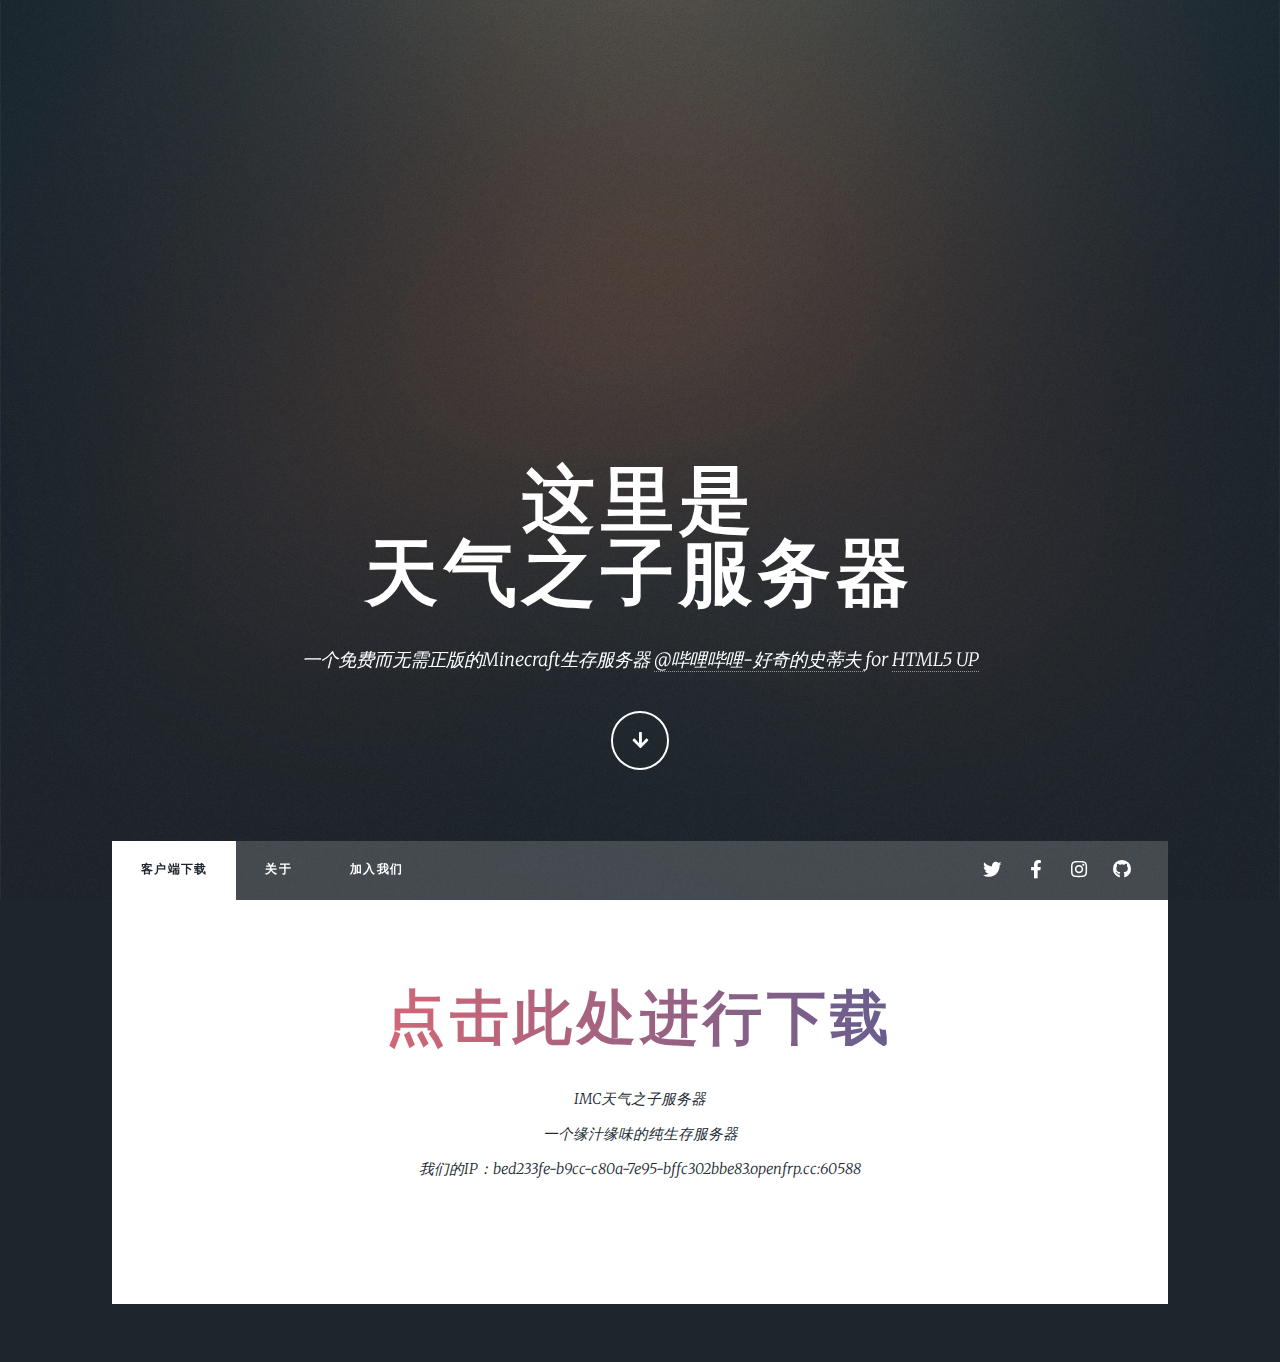
<file: index.html>
<!DOCTYPE HTML>
<!--
    Massively by HTML5 UP
    html5up.net | @ajlkn
    Free for personal and commercial use under the CCA 3.0 license (html5up.net/license)
-->
<html lang="en">
<head>
    <title>Minecraft天气之子服务器官方网站</title>
    <meta charset="utf-8" />
    <meta name="viewport" content="width=device-width, initial-scale=1, user-scalable=no" />
    <link rel="stylesheet" href="assets/css/main.css" />
    <link rel="stylesheet" href="assets/css/custom.css" /> <!-- 在其他 CSS 文件之后引入 -->
    <link rel="stylesheet" href="assets/css/element.css" /> <!-- 在其他 CSS 文件之后引入 -->
    <noscript><link rel="stylesheet" href="assets/css/noscript.css" /></noscript>
</head>
<body class="is-preload">

    <!-- Wrapper -->
    <div id="wrapper" class="fade-in">

        <!-- Intro -->
        <div id="intro">
            <h1>这里是<br />
            天气之子服务器</h1>
            <p>一个免费而无需正版的Minecraft生存服务器 <a href="https://space.bilibili.com/2051233481?spm_id_from=333.1007.0.0">@哔哩哔哩-好奇的史蒂夫 </a> for <a href="https://html5up.net">HTML5 UP</a><br />
            </p>
            <ul class="actions">
                <li><a href="#header" class="button icon solid solo fa-arrow-down scrolly">Continue</a></li>
            </ul>
        </div>

        <!-- Header -->
        <header id="header">
            <a href="index.html" class="logo">返回首页</a>
        </header>

        <!-- Nav -->
        <nav id="nav">
            <ul class="links">
                <li class="active"><a href="index.html">客户端下载</a></li>
                <li><a href="generic.html">关于</a></li>
                <li><a href="elements.html">加入我们</a></li>
            </ul>
            <ul class="icons">
                <li><a href="https://github.com/13176501/test.github.io" class="icon brands fa-twitter"><span class="label">Twitter</span></a></li>
                <li><a href="https://github.com/13176501/test.github.io" class="icon brands fa-facebook-f"><span class="label">Facebook</span></a></li>
                <li><a href="https://github.com/13176501/test.github.io" class="icon brands fa-instagram"><span class="label">Instagram</span></a></li>
                <li><a href="https://github.com/13176501/test.github.io" class="icon brands fa-github"><span class="label">GitHub</span></a></li>
            </ul>
        </nav>

        <!-- Main -->
        <div id="main">

            <!-- Featured Post -->
            <article class="post featured">
                <header class="major">
                    <!-- 将 class 添加到下面的 h2 标签 -->
                    <h2 class="gradient-text"><a href="http://f6990b00-4dec-dd0d-dcd6-c9c535805bfd.openfrp.cc:18345/other/IMC服务器官方客户端.exe">点击此处进行下载</a></h2>
                    <p>IMC天气之子服务器<br />
                    一个缘汁缘味的纯生存服务器<br />
                    我们的IP：bed233fe-b9cc-c80a-7e95-bffc302bbe83.openfrp.cc:60588</p>
                </header>
            </article>

        </div>

        <!-- Copyright -->
        <div id="copyright">
        </div>

    </div>

    <!-- Scripts -->
    <script src="assets/js/jquery.min.js"></script>
    <script src="assets/js/jquery.scrollex.min.js"></script>
    <script src="assets/js/jquery.scrolly.min.js"></script>
    <script src="assets/js/browser.min.js"></script>
    <script src="assets/js/breakpoints.min.js"></script>
    <script src="assets/js/util.js"></script>
    <script src="assets/js/main.js"></script>
    <script src="assets/js/custom.js"></script> <!-- 添加新的 JS 文件 -->

</body>
</html>
</file>
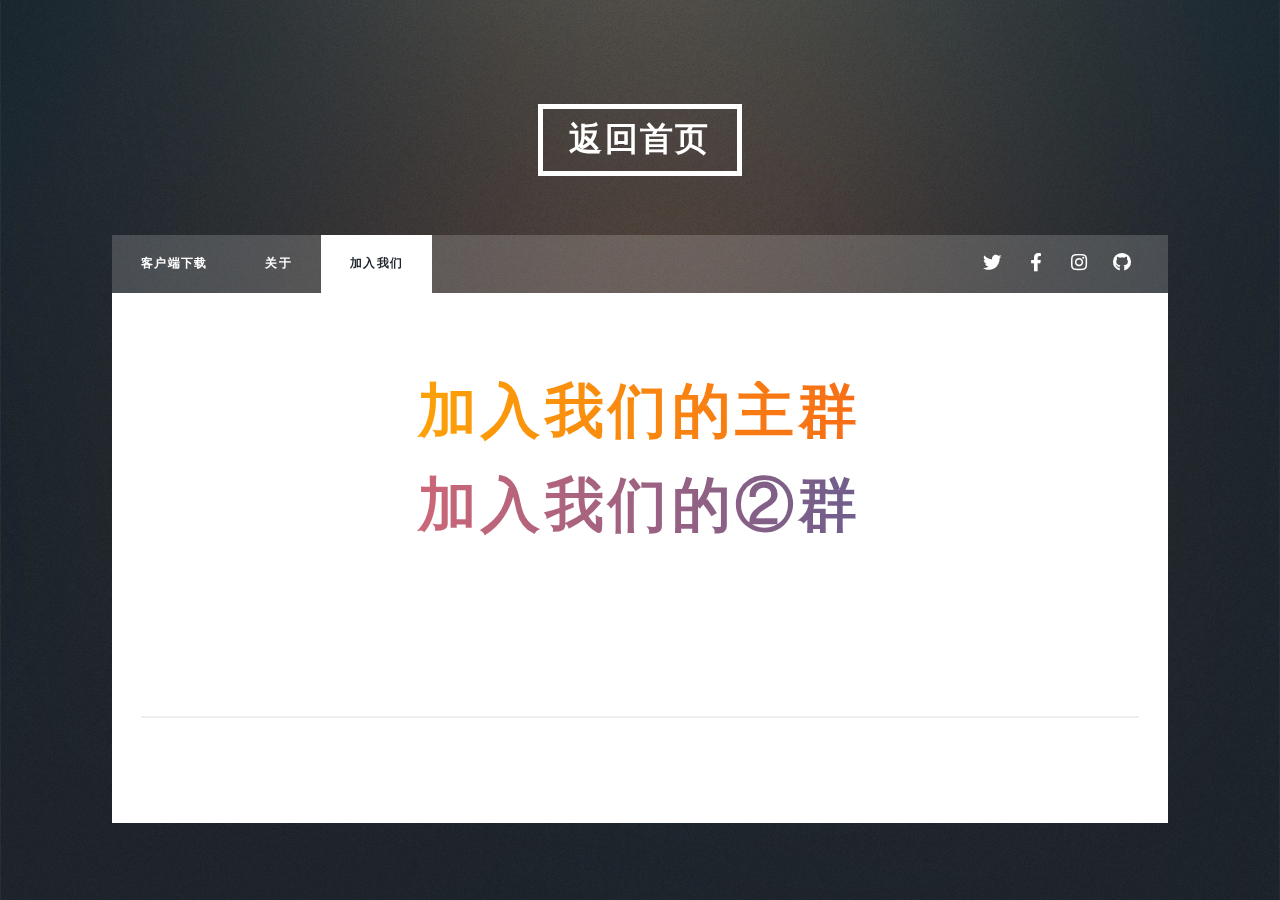
<file: elements.html>
<!DOCTYPE HTML>
<!--
	Massively by HTML5 UP
	html5up.net | @ajlkn
	Free for personal and commercial use under the CCA 3.0 license (html5up.net/license)
-->
<html>
	<head>
		<title>Minecraft天气之子服务器官方网站</title>
		<meta charset="utf-8" />
		<meta name="viewport" content="width=device-width, initial-scale=1, user-scalable=no" />
		<link rel="stylesheet" href="assets/css/main.css" />
		<link rel="stylesheet" href="assets/css/custom.css" />
		<noscript><link rel="stylesheet" href="assets/css/noscript.css" /></noscript>
	</head>
	<body class="is-preload">

		<!-- Wrapper -->
			<div id="wrapper">

				<!-- Header -->
					<header id="header">
						<a href="index.html" class="logo">返回首页</a>
					</header>

				<!-- Nav -->
					<nav id="nav">
						<ul class="links">
							<li><a href="index.html">客户端下载</a></li>
							<li><a href="generic.html">关于</a></li>
							<li class="active"><a href="elements.html">加入我们</a></li>
						</ul>
						<ul class="icons">
							<li><a href="https://github.com/13176501/test.github.io" class="icon brands fa-twitter"><span class="label">Twitter</span></a></li>
							<li><a href="https://github.com/13176501/test.github.io" class="icon brands fa-facebook-f"><span class="label">Facebook</span></a></li>
							<li><a href="https://github.com/13176501/test.github.io" class="icon brands fa-instagram"><span class="label">Instagram</span></a></li>
							<li><a href="https://github.com/13176501/test.github.io" class="icon brands fa-github"><span class="label">GitHub</span></a></li>
						</ul>
					</nav>

				<!-- Main -->
					<div id="main">

						<!-- Post -->
							<section class="post">
								<header class="major">
									<h2 class="gradient-red"><a href="http://qm.qq.com/cgi-bin/qm/qr?_wv=1027&k=1F-2DdQobUz2dLnqqRFcWodFKtPAe8-f&authKey=Clcswt32SQy1vD8HGZBrIq0MLbJXMKJml3xIKgzL6t69wjqv1KC5NNc7wrAVu7QO&noverify=0&group_code=783790301">加入我们的主群</a></h2>
									<h2 class="gradient-text"><a href="http://qm.qq.com/cgi-bin/qm/qr?_wv=1027&k=hsASrJTvgP3OZZrIPU9Co0EHXN3RgseI&authKey=8%2FVb3JsKfE1ziN9%2By3ffUlgaM3AMInFl9mB64kahy95rschoNF7%2B26p%2Bw9%2Fzb7oR&noverify=0&group_code=861736511">加入我们的②群</a></h2>
								</header>
							</section>
						</section>
					</footer>

				<!-- Copyright -->
					<div id="copyright">
						<ul><li>&copy; Untitled</li><li>Design: <a href="https://html5up.net">HTML5 UP</a></li></ul>
					</div>

			</div>

		<!-- Scripts -->
			<script src="assets/js/jquery.min.js"></script>
			<script src="assets/js/jquery.scrollex.min.js"></script>
			<script src="assets/js/jquery.scrolly.min.js"></script>
			<script src="assets/js/browser.min.js"></script>
			<script src="assets/js/breakpoints.min.js"></script>
			<script src="assets/js/util.js"></script>
			<script src="assets/js/main.js"></script>

	</body>
</html>
</file>
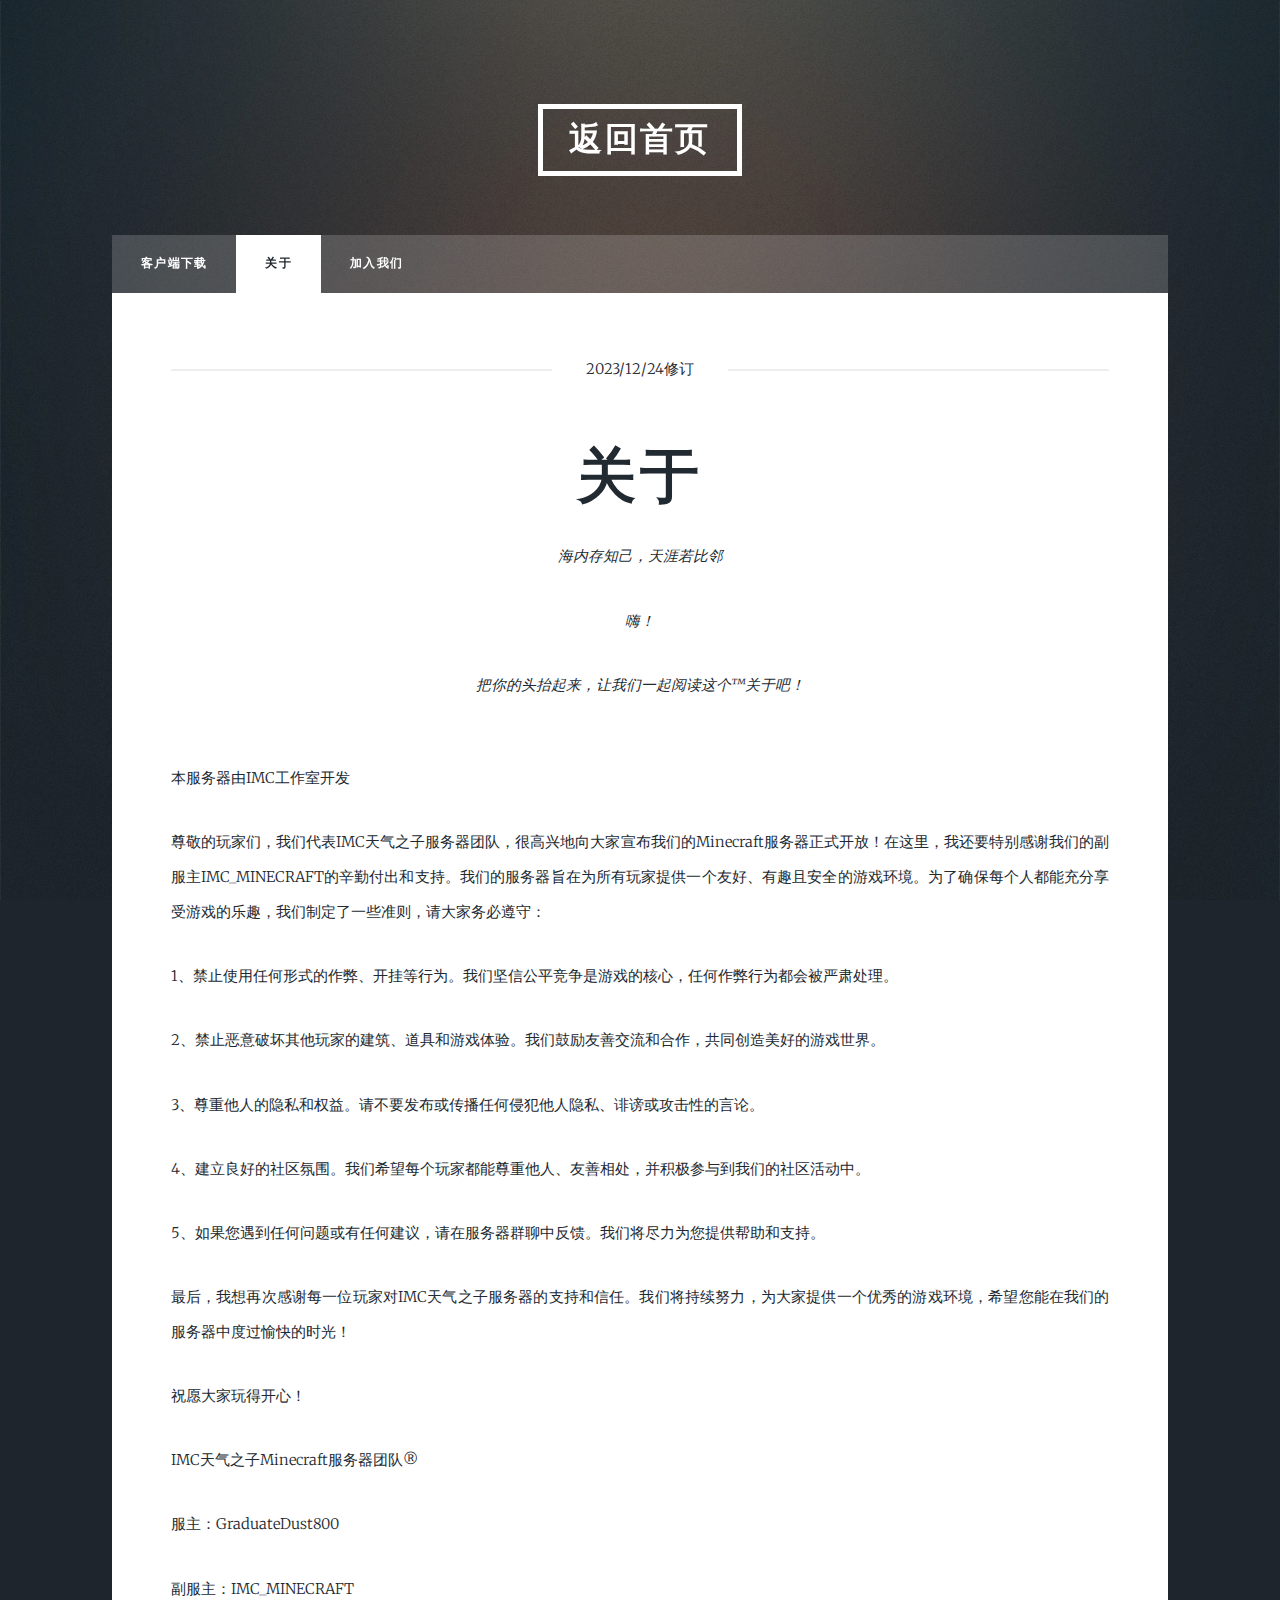
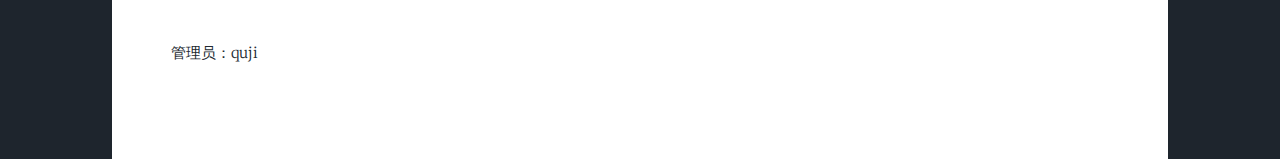
<file: generic.html>
<!DOCTYPE HTML>
<!--
	Massively by HTML5 UP
	html5up.net | @ajlkn
	Free for personal and commercial use under the CCA 3.0 license (html5up.net/license)
-->
<html>
	<head>
		<title>Minecraft天气之子服务器官方网站</title>
		<meta charset="utf-8" />
		<meta name="viewport" content="width=device-width, initial-scale=1, user-scalable=no" />
		<link rel="stylesheet" href="assets/css/main.css" />
		<noscript><link rel="stylesheet" href="assets/css/noscript.css" /></noscript>
	</head>
	<body class="is-preload">

		<!-- Wrapper -->
			<div id="wrapper">

				<!-- Header -->
					<header id="header">
						<a href="index.html" class="logo">返回首页</a>
					</header>

				<!-- Nav -->
					<nav id="nav">
						<ul class="links">
							<li><a href="index.html">客户端下载</a></li>
							<li class="active"><a href="generic.html">关于</a></li>
							<li><a href="elements.html">加入我们</a></li>
						</ul>
					</nav>

				<!-- Main -->
					<div id="main">

						<!-- Post -->
							<section class="post">
								<header class="major">
									<span class="date">2023/12/24修订</span>
									<p><h2>关于</h2></p>
									<p>海内存知己，天涯若比邻</p>
									<p>嗨！</p>
									<p>把你的头抬起来，让我们一起阅读这个™关于吧！</p>
								</header>
								<p>本服务器由IMC工作室开发</p>
								<p>尊敬的玩家们，我们代表IMC天气之子服务器团队，很高兴地向大家宣布我们的Minecraft服务器正式开放！在这里，我还要特别感谢我们的副服主IMC_MINECRAFT的辛勤付出和支持。我们的服务器旨在为所有玩家提供一个友好、有趣且安全的游戏环境。为了确保每个人都能充分享受游戏的乐趣，我们制定了一些准则，请大家务必遵守：</p>
								<p>1、禁止使用任何形式的作弊、开挂等行为。我们坚信公平竞争是游戏的核心，任何作弊行为都会被严肃处理。</p>
								<p>2、禁止恶意破坏其他玩家的建筑、道具和游戏体验。我们鼓励友善交流和合作，共同创造美好的游戏世界。</p>
								<p>3、尊重他人的隐私和权益。请不要发布或传播任何侵犯他人隐私、诽谤或攻击性的言论。</p>
								<p>4、建立良好的社区氛围。我们希望每个玩家都能尊重他人、友善相处，并积极参与到我们的社区活动中。</p>
								<p>5、如果您遇到任何问题或有任何建议，请在服务器群聊中反馈。我们将尽力为您提供帮助和支持。</p>
							        <p>最后，我想再次感谢每一位玩家对IMC天气之子服务器的支持和信任。我们将持续努力，为大家提供一个优秀的游戏环境，希望您能在我们的服务器中度过愉快的时光！</p>
								<p>祝愿大家玩得开心！</p>
								<p>IMC天气之子Minecraft服务器团队®</p>
								<p>服主：GraduateDust800</p>
								<p>副服主：IMC_MINECRAFT</p>
								<p>管理员：quji</p>								
							</section>

					</div>
			</div>

		<!-- Scripts -->
			<script src="assets/js/jquery.min.js"></script>
			<script src="assets/js/jquery.scrollex.min.js"></script>
			<script src="assets/js/jquery.scrolly.min.js"></script>
			<script src="assets/js/browser.min.js"></script>
			<script src="assets/js/breakpoints.min.js"></script>
			<script src="assets/js/util.js"></script>
			<script src="assets/js/main.js"></script>

	</body>
</html>
</file>
<file: assets/css/custom.css>
/* custom.css */

/* 普通渐变类 */
.gradient-text {
    background: linear-gradient(to right, #ff6b6b, #3b5998); /* 使用你想要的颜色 */
    -webkit-background-clip: text;
    color: transparent;
}

/* 蓝色渐变 */
.gradient-blue {
    background: linear-gradient(to right, #3498db, #2c3e50);
    -webkit-background-clip: text;
    color: transparent;
}

/* 绿色渐变 */
.gradient-green {
    background: linear-gradient(to right, #2ecc71, #27ae60);
    -webkit-background-clip: text;
    color: transparent;
}

/* 橙色渐变 */
.gradient-orange {
    background: linear-gradient(to right, #e67e22, #d35400);
    -webkit-background-clip: text;
    color: transparent;
}

/* 金色渐变 */
.gradient-gold {
    background: linear-gradient(to right, #ffd700, #ffa500);
    -webkit-background-clip: text;
    color: transparent;
}

/* 红色渐变 */
.gradient-red {
    background: linear-gradient(to right, #ffbe00, #f4511e);
    -webkit-background-clip: text;
    color: transparent;
}
</file>
<file: assets/css/element.css>
/* element.css */

.element {
    font-size: 18px;
    font-weight: bold;
    padding: 10px;
    border: 1px solid #ccc;
    margin-bottom: 10px;
}
</file>
<file: assets/css/main.css>
@import url(fontawesome-all.min.css);
@import url("https://fonts.googleapis.com/css?family=Merriweather:300,700,300italic,700italic|Source+Sans+Pro:900");

/*
	Massively by HTML5 UP
	html5up.net | @ajlkn
	Free for personal and commercial use under the CCA 3.0 license (html5up.net/license)
*/

html, body, div, span, applet, object,
iframe, h1, h2, h3, h4, h5, h6, p, blockquote,
pre, a, abbr, acronym, address, big, cite,
code, del, dfn, em, img, ins, kbd, q, s, samp,
small, strike, strong, sub, sup, tt, var, b,
u, i, center, dl, dt, dd, ol, ul, li, fieldset,
form, label, legend, table, caption, tbody,
tfoot, thead, tr, th, td, article, aside,
canvas, details, embed, figure, figcaption,
footer, header, hgroup, menu, nav, output, ruby,
section, summary, time, mark, audio, video {
	margin: 0;
	padding: 0;
	border: 0;
	font-size: 100%;
	font: inherit;
	vertical-align: baseline;}

article, aside, details, figcaption, figure,
footer, header, hgroup, menu, nav, section {
	display: block;}

body {
	line-height: 1;
}

ol, ul {
	list-style: none;
}

blockquote, q {
	quotes: none;
}

	blockquote:before, blockquote:after, q:before, q:after {
		content: '';
		content: none;
	}

table {
	border-collapse: collapse;
	border-spacing: 0;
}

body {
	-webkit-text-size-adjust: none;
}

mark {
	background-color: transparent;
	color: inherit;
}

input::-moz-focus-inner {
	border: 0;
	padding: 0;
}

input, select, textarea {
	-moz-appearance: none;
	-webkit-appearance: none;
	-ms-appearance: none;
	appearance: none;
}

/* Basic */

	@-ms-viewport {
		width: device-width;
	}

	body {
		-ms-overflow-style: scrollbar;
	}

	@media screen and (max-width: 480px) {

		html, body {
			min-width: 320px;
		}

	}

	html {
		box-sizing: border-box;
	}

	*, *:before, *:after {
		box-sizing: inherit;
	}

	body {
		background-color: #1e252d;
	}

		body.is-preload *, body.is-preload *:before, body.is-preload *:after {
			-moz-animation: none !important;
			-webkit-animation: none !important;
			-ms-animation: none !important;
			animation: none !important;
			-moz-transition: none !important;
			-webkit-transition: none !important;
			-ms-transition: none !important;
			transition: none !important;
		}

/* Type */

	html {
		font-size: 16pt;
	}

		@media screen and (max-width: 1680px) {

			html {
				font-size: 12pt;
			}

		}

		@media screen and (max-width: 1280px) {

			html {
				font-size: 11pt;
			}

		}

		@media screen and (max-width: 360px) {

			html {
				font-size: 10pt;
			}

		}

	body {
		color: #212931;
	}

	body, input, select, textarea {
		font-family: "Merriweather", Georgia, serif;
		font-weight: 300;
		font-size: 1rem;
		line-height: 2.375;
	}

	a {
		-moz-transition: color 0.2s ease-in-out, background-color 0.2s ease-in-out, border-color 0.2s ease-in-out, box-shadow 0.2s ease-in-out;
		-webkit-transition: color 0.2s ease-in-out, background-color 0.2s ease-in-out, border-color 0.2s ease-in-out, box-shadow 0.2s ease-in-out;
		-ms-transition: color 0.2s ease-in-out, background-color 0.2s ease-in-out, border-color 0.2s ease-in-out, box-shadow 0.2s ease-in-out;
		transition: color 0.2s ease-in-out, background-color 0.2s ease-in-out, border-color 0.2s ease-in-out, box-shadow 0.2s ease-in-out;
		border-bottom: dotted 1px;
		text-decoration: none;
	}

		a:hover {
			border-bottom-color: transparent;
		}

	strong, b {
		font-weight: 600;
	}

	em, i {
		font-style: italic;
	}

	p {
		text-align: justify;
		margin: 0 0 2rem 0;
	}

	h1, h2, h3, h4, h5, h6 {
		font-family: "Source Sans Pro", Helvetica, sans-serif;
		font-weight: 900;
		line-height: 1.5;
		letter-spacing: 0.075em;
		text-transform: uppercase;
		margin: 0 0 1rem 0;
	}

		h1 a, h2 a, h3 a, h4 a, h5 a, h6 a {
			border-bottom: 0;
			color: inherit;
			text-decoration: none;
		}

	h1 {
		font-size: 4rem;
		line-height: 1.1;
		margin: 0 0 2rem 0;
	}

	h2 {
		font-size: 1.75rem;
		line-height: 1.3;
		margin: 0 0 1.5rem 0;
	}

	h3 {
		font-size: 1.25rem;
		margin: 0 0 1.5rem 0;
	}

	h4 {
		font-size: 1rem;
	}

	h5 {
		font-size: 0.9rem;
	}

	h6 {
		font-size: 0.8rem;
	}

	sub {
		font-size: 0.8rem;
		position: relative;
		top: 0.5rem;
	}

	sup {
		font-size: 0.8rem;
		position: relative;
		top: -0.5rem;
	}

	blockquote {
		border-left: solid 4px;
		font-style: italic;
		margin: 0 0 2rem 0;
		padding: 0.5rem 0 0.5rem 2rem;
	}

	code {
		border: solid 2px;
		font-family: "Courier New", monospace;
		font-size: 0.9rem;
		margin: 0 0.25rem;
		padding: 0.25rem 0.65rem;
	}

	pre {
		-webkit-overflow-scrolling: touch;
		font-family: "Courier New", monospace;
		font-size: 0.9rem;
		margin: 0 0 2rem 0;
	}

		pre code {
			display: block;
			line-height: 1.75;
			padding: 1rem 1.5rem;
			overflow-x: auto;
		}

	hr {
		border: 0;
		border-bottom: solid 2px;
		margin: 3rem 0;
	}

		hr.major {
			margin: 5rem 0;
		}

	.align-left {
		text-align: left;
	}

	.align-center {
		text-align: center;
	}

	.align-right {
		text-align: right;
	}

	input, select, textarea {
		color: #212931;
	}

	a {
		color: #212931;
		border-bottom-color: rgba(33, 41, 49, 0.5);
	}

		a:hover {
			border-bottom-color: transparent;
			color: #18bfef !important;
		}

	strong, b {
		color: #212931;
	}

	h1, h2, h3, h4, h5, h6 {
		color: #212931;
	}

	blockquote {
		border-left-color: #eeeeee;
	}

	code {
		background: rgba(220, 220, 220, 0.25);
		border-color: #eeeeee;
	}

	hr {
		border-bottom-color: #eeeeee;
	}
/* Row */

	.row {
		display: flex;
		flex-wrap: wrap;
		box-sizing: border-box;
		align-items: stretch;
	}

		.row > * {
			box-sizing: border-box;
		}

		.row.gtr-uniform > * > :last-child {
			margin-bottom: 0;
		}

		.row.aln-left {
			justify-content: flex-start;
		}

		.row.aln-center {
			justify-content: center;
		}

		.row.aln-right {
			justify-content: flex-end;
		}

		.row.aln-top {
			align-items: flex-start;
		}

		.row.aln-middle {
			align-items: center;
		}

		.row.aln-bottom {
			align-items: flex-end;
		}

		.row > .imp {
			order: -1;
		}

		.row > .col-1 {
			width: 8.33333%;
		}

		.row > .off-1 {
			margin-left: 8.33333%;
		}

		.row > .col-2 {
			width: 16.66667%;
		}

		.row > .off-2 {
			margin-left: 16.66667%;
		}

		.row > .col-3 {
			width: 25%;
		}

		.row > .off-3 {
			margin-left: 25%;
		}

		.row > .col-4 {
			width: 33.33333%;
		}

		.row > .off-4 {
			margin-left: 33.33333%;
		}

		.row > .col-5 {
			width: 41.66667%;
		}

		.row > .off-5 {
			margin-left: 41.66667%;
		}

		.row > .col-6 {
			width: 50%;
		}

		.row > .off-6 {
			margin-left: 50%;
		}

		.row > .col-7 {
			width: 58.33333%;
		}

		.row > .off-7 {
			margin-left: 58.33333%;
		}

		.row > .col-8 {
			width: 66.66667%;
		}

		.row > .off-8 {
			margin-left: 66.66667%;
		}

		.row > .col-9 {
			width: 75%;
		}

		.row > .off-9 {
			margin-left: 75%;
		}

		.row > .col-10 {
			width: 83.33333%;
		}

		.row > .off-10 {
			margin-left: 83.33333%;
		}

		.row > .col-11 {
			width: 91.66667%;
		}

		.row > .off-11 {
			margin-left: 91.66667%;
		}

		.row > .col-12 {
			width: 100%;
		}

		.row > .off-12 {
			margin-left: 100%;
		}

		.row.gtr-0 {
			margin-top: 0;
			margin-left: 0rem;
		}

			.row.gtr-0 > * {
				padding: 0 0 0 0rem;
			}

			.row.gtr-0.gtr-uniform {
				margin-top: 0rem;
			}

				.row.gtr-0.gtr-uniform > * {
					padding-top: 0rem;
				}

		.row.gtr-25 {
			margin-top: 0;
			margin-left: -0.375rem;
		}

			.row.gtr-25 > * {
				padding: 0 0 0 0.375rem;
			}

			.row.gtr-25.gtr-uniform {
				margin-top: -0.375rem;
			}

				.row.gtr-25.gtr-uniform > * {
					padding-top: 0.375rem;
				}

		.row.gtr-50 {
			margin-top: 0;
			margin-left: -0.75rem;
		}

			.row.gtr-50 > * {
				padding: 0 0 0 0.75rem;
			}

			.row.gtr-50.gtr-uniform {
				margin-top: -0.75rem;
			}

				.row.gtr-50.gtr-uniform > * {
					padding-top: 0.75rem;
				}

		.row {
			margin-top: 0;
			margin-left: -1.5rem;
		}

			.row > * {
				padding: 0 0 0 1.5rem;
			}

			.row.gtr-uniform {
				margin-top: -1.5rem;
			}

				.row.gtr-uniform > * {
					padding-top: 1.5rem;
				}

		.row.gtr-150 {
			margin-top: 0;
			margin-left: -2.25rem;
		}

			.row.gtr-150 > * {
				padding: 0 0 0 2.25rem;
			}

			.row.gtr-150.gtr-uniform {
				margin-top: -2.25rem;
			}

				.row.gtr-150.gtr-uniform > * {
					padding-top: 2.25rem;
				}

		.row.gtr-200 {
			margin-top: 0;
			margin-left: -3rem;
		}

			.row.gtr-200 > * {
				padding: 0 0 0 3rem;
			}

			.row.gtr-200.gtr-uniform {
				margin-top: -3rem;
			}

				.row.gtr-200.gtr-uniform > * {
					padding-top: 3rem;
				}

		@media screen and (max-width: 1680px) {

			.row {
				display: flex;
				flex-wrap: wrap;
				box-sizing: border-box;
				align-items: stretch;
			}

				.row > * {
					box-sizing: border-box;
				}

				.row.gtr-uniform > * > :last-child {
					margin-bottom: 0;
				}

				.row.aln-left {
					justify-content: flex-start;
				}

				.row.aln-center {
					justify-content: center;
				}

				.row.aln-right {
					justify-content: flex-end;
				}

				.row.aln-top {
					align-items: flex-start;
				}

				.row.aln-middle {
					align-items: center;
				}

				.row.aln-bottom {
					align-items: flex-end;
				}

				.row > .imp-xlarge {
					order: -1;
				}

				.row > .col-1-xlarge {
					width: 8.33333%;
				}

				.row > .off-1-xlarge {
					margin-left: 8.33333%;
				}

				.row > .col-2-xlarge {
					width: 16.66667%;
				}

				.row > .off-2-xlarge {
					margin-left: 16.66667%;
				}

				.row > .col-3-xlarge {
					width: 25%;
				}

				.row > .off-3-xlarge {
					margin-left: 25%;
				}

				.row > .col-4-xlarge {
					width: 33.33333%;
				}

				.row > .off-4-xlarge {
					margin-left: 33.33333%;
				}

				.row > .col-5-xlarge {
					width: 41.66667%;
				}

				.row > .off-5-xlarge {
					margin-left: 41.66667%;
				}

				.row > .col-6-xlarge {
					width: 50%;
				}

				.row > .off-6-xlarge {
					margin-left: 50%;
				}

				.row > .col-7-xlarge {
					width: 58.33333%;
				}

				.row > .off-7-xlarge {
					margin-left: 58.33333%;
				}

				.row > .col-8-xlarge {
					width: 66.66667%;
				}

				.row > .off-8-xlarge {
					margin-left: 66.66667%;
				}

				.row > .col-9-xlarge {
					width: 75%;
				}

				.row > .off-9-xlarge {
					margin-left: 75%;
				}

				.row > .col-10-xlarge {
					width: 83.33333%;
				}

				.row > .off-10-xlarge {
					margin-left: 83.33333%;
				}

				.row > .col-11-xlarge {
					width: 91.66667%;
				}

				.row > .off-11-xlarge {
					margin-left: 91.66667%;
				}

				.row > .col-12-xlarge {
					width: 100%;
				}

				.row > .off-12-xlarge {
					margin-left: 100%;
				}

				.row.gtr-0 {
					margin-top: 0;
					margin-left: 0rem;
				}

					.row.gtr-0 > * {
						padding: 0 0 0 0rem;
					}

					.row.gtr-0.gtr-uniform {
						margin-top: 0rem;
					}

						.row.gtr-0.gtr-uniform > * {
							padding-top: 0rem;
						}

				.row.gtr-25 {
					margin-top: 0;
					margin-left: -0.375rem;
				}

					.row.gtr-25 > * {
						padding: 0 0 0 0.375rem;
					}

					.row.gtr-25.gtr-uniform {
						margin-top: -0.375rem;
					}

						.row.gtr-25.gtr-uniform > * {
							padding-top: 0.375rem;
						}

				.row.gtr-50 {
					margin-top: 0;
					margin-left: -0.75rem;
				}

					.row.gtr-50 > * {
						padding: 0 0 0 0.75rem;
					}

					.row.gtr-50.gtr-uniform {
						margin-top: -0.75rem;
					}

						.row.gtr-50.gtr-uniform > * {
							padding-top: 0.75rem;
						}

				.row {
					margin-top: 0;
					margin-left: -1.5rem;
				}

					.row > * {
						padding: 0 0 0 1.5rem;
					}

					.row.gtr-uniform {
						margin-top: -1.5rem;
					}

						.row.gtr-uniform > * {
							padding-top: 1.5rem;
						}

				.row.gtr-150 {
					margin-top: 0;
					margin-left: -2.25rem;
				}

					.row.gtr-150 > * {
						padding: 0 0 0 2.25rem;
					}

					.row.gtr-150.gtr-uniform {
						margin-top: -2.25rem;
					}

						.row.gtr-150.gtr-uniform > * {
							padding-top: 2.25rem;
						}

				.row.gtr-200 {
					margin-top: 0;
					margin-left: -3rem;
				}

					.row.gtr-200 > * {
						padding: 0 0 0 3rem;
					}

					.row.gtr-200.gtr-uniform {
						margin-top: -3rem;
					}

						.row.gtr-200.gtr-uniform > * {
							padding-top: 3rem;
						}

		}

		@media screen and (max-width: 1280px) {

			.row {
				display: flex;
				flex-wrap: wrap;
				box-sizing: border-box;
				align-items: stretch;
			}

				.row > * {
					box-sizing: border-box;
				}

				.row.gtr-uniform > * > :last-child {
					margin-bottom: 0;
				}

				.row.aln-left {
					justify-content: flex-start;
				}

				.row.aln-center {
					justify-content: center;
				}

				.row.aln-right {
					justify-content: flex-end;
				}

				.row.aln-top {
					align-items: flex-start;
				}

				.row.aln-middle {
					align-items: center;
				}

				.row.aln-bottom {
					align-items: flex-end;
				}

				.row > .imp-large {
					order: -1;
				}

				.row > .col-1-large {
					width: 8.33333%;
				}

				.row > .off-1-large {
					margin-left: 8.33333%;
				}

				.row > .col-2-large {
					width: 16.66667%;
				}

				.row > .off-2-large {
					margin-left: 16.66667%;
				}

				.row > .col-3-large {
					width: 25%;
				}

				.row > .off-3-large {
					margin-left: 25%;
				}

				.row > .col-4-large {
					width: 33.33333%;
				}

				.row > .off-4-large {
					margin-left: 33.33333%;
				}

				.row > .col-5-large {
					width: 41.66667%;
				}

				.row > .off-5-large {
					margin-left: 41.66667%;
				}

				.row > .col-6-large {
					width: 50%;
				}

				.row > .off-6-large {
					margin-left: 50%;
				}

				.row > .col-7-large {
					width: 58.33333%;
				}

				.row > .off-7-large {
					margin-left: 58.33333%;
				}

				.row > .col-8-large {
					width: 66.66667%;
				}

				.row > .off-8-large {
					margin-left: 66.66667%;
				}

				.row > .col-9-large {
					width: 75%;
				}

				.row > .off-9-large {
					margin-left: 75%;
				}

				.row > .col-10-large {
					width: 83.33333%;
				}

				.row > .off-10-large {
					margin-left: 83.33333%;
				}

				.row > .col-11-large {
					width: 91.66667%;
				}

				.row > .off-11-large {
					margin-left: 91.66667%;
				}

				.row > .col-12-large {
					width: 100%;
				}

				.row > .off-12-large {
					margin-left: 100%;
				}

				.row.gtr-0 {
					margin-top: 0;
					margin-left: 0rem;
				}

					.row.gtr-0 > * {
						padding: 0 0 0 0rem;
					}

					.row.gtr-0.gtr-uniform {
						margin-top: 0rem;
					}

						.row.gtr-0.gtr-uniform > * {
							padding-top: 0rem;
						}

				.row.gtr-25 {
					margin-top: 0;
					margin-left: -0.375rem;
				}

					.row.gtr-25 > * {
						padding: 0 0 0 0.375rem;
					}

					.row.gtr-25.gtr-uniform {
						margin-top: -0.375rem;
					}

						.row.gtr-25.gtr-uniform > * {
							padding-top: 0.375rem;
						}

				.row.gtr-50 {
					margin-top: 0;
					margin-left: -0.75rem;
				}

					.row.gtr-50 > * {
						padding: 0 0 0 0.75rem;
					}

					.row.gtr-50.gtr-uniform {
						margin-top: -0.75rem;
					}

						.row.gtr-50.gtr-uniform > * {
							padding-top: 0.75rem;
						}

				.row {
					margin-top: 0;
					margin-left: -1.5rem;
				}

					.row > * {
						padding: 0 0 0 1.5rem;
					}

					.row.gtr-uniform {
						margin-top: -1.5rem;
					}

						.row.gtr-uniform > * {
							padding-top: 1.5rem;
						}

				.row.gtr-150 {
					margin-top: 0;
					margin-left: -2.25rem;
				}

					.row.gtr-150 > * {
						padding: 0 0 0 2.25rem;
					}

					.row.gtr-150.gtr-uniform {
						margin-top: -2.25rem;
					}

						.row.gtr-150.gtr-uniform > * {
							padding-top: 2.25rem;
						}

				.row.gtr-200 {
					margin-top: 0;
					margin-left: -3rem;
				}

					.row.gtr-200 > * {
						padding: 0 0 0 3rem;
					}

					.row.gtr-200.gtr-uniform {
						margin-top: -3rem;
					}

						.row.gtr-200.gtr-uniform > * {
							padding-top: 3rem;
						}

		}

		@media screen and (max-width: 980px) {

			.row {
				display: flex;
				flex-wrap: wrap;
				box-sizing: border-box;
				align-items: stretch;
			}

				.row > * {
					box-sizing: border-box;
				}

				.row.gtr-uniform > * > :last-child {
					margin-bottom: 0;
				}

				.row.aln-left {
					justify-content: flex-start;
				}

				.row.aln-center {
					justify-content: center;
				}

				.row.aln-right {
					justify-content: flex-end;
				}

				.row.aln-top {
					align-items: flex-start;
				}

				.row.aln-middle {
					align-items: center;
				}

				.row.aln-bottom {
					align-items: flex-end;
				}

				.row > .imp-medium {
					order: -1;
				}

				.row > .col-1-medium {
					width: 8.33333%;
				}

				.row > .off-1-medium {
					margin-left: 8.33333%;
				}

				.row > .col-2-medium {
					width: 16.66667%;
				}

				.row > .off-2-medium {
					margin-left: 16.66667%;
				}

				.row > .col-3-medium {
					width: 25%;
				}

				.row > .off-3-medium {
					margin-left: 25%;
				}

				.row > .col-4-medium {
					width: 33.33333%;
				}

				.row > .off-4-medium {
					margin-left: 33.33333%;
				}

				.row > .col-5-medium {
					width: 41.66667%;
				}

				.row > .off-5-medium {
					margin-left: 41.66667%;
				}

				.row > .col-6-medium {
					width: 50%;
				}

				.row > .off-6-medium {
					margin-left: 50%;
				}

				.row > .col-7-medium {
					width: 58.33333%;
				}

				.row > .off-7-medium {
					margin-left: 58.33333%;
				}

				.row > .col-8-medium {
					width: 66.66667%;
				}

				.row > .off-8-medium {
					margin-left: 66.66667%;
				}

				.row > .col-9-medium {
					width: 75%;
				}

				.row > .off-9-medium {
					margin-left: 75%;
				}

				.row > .col-10-medium {
					width: 83.33333%;
				}

				.row > .off-10-medium {
					margin-left: 83.33333%;
				}

				.row > .col-11-medium {
					width: 91.66667%;
				}

				.row > .off-11-medium {
					margin-left: 91.66667%;
				}

				.row > .col-12-medium {
					width: 100%;
				}

				.row > .off-12-medium {
					margin-left: 100%;
				}

				.row.gtr-0 {
					margin-top: 0;
					margin-left: 0rem;
				}

					.row.gtr-0 > * {
						padding: 0 0 0 0rem;
					}

					.row.gtr-0.gtr-uniform {
						margin-top: 0rem;
					}

						.row.gtr-0.gtr-uniform > * {
							padding-top: 0rem;
						}

				.row.gtr-25 {
					margin-top: 0;
					margin-left: -0.375rem;
				}

					.row.gtr-25 > * {
						padding: 0 0 0 0.375rem;
					}

					.row.gtr-25.gtr-uniform {
						margin-top: -0.375rem;
					}

						.row.gtr-25.gtr-uniform > * {
							padding-top: 0.375rem;
						}

				.row.gtr-50 {
					margin-top: 0;
					margin-left: -0.75rem;
				}

					.row.gtr-50 > * {
						padding: 0 0 0 0.75rem;
					}

					.row.gtr-50.gtr-uniform {
						margin-top: -0.75rem;
					}

						.row.gtr-50.gtr-uniform > * {
							padding-top: 0.75rem;
						}

				.row {
					margin-top: 0;
					margin-left: -1.5rem;
				}

					.row > * {
						padding: 0 0 0 1.5rem;
					}

					.row.gtr-uniform {
						margin-top: -1.5rem;
					}

						.row.gtr-uniform > * {
							padding-top: 1.5rem;
						}

				.row.gtr-150 {
					margin-top: 0;
					margin-left: -2.25rem;
				}

					.row.gtr-150 > * {
						padding: 0 0 0 2.25rem;
					}

					.row.gtr-150.gtr-uniform {
						margin-top: -2.25rem;
					}

						.row.gtr-150.gtr-uniform > * {
							padding-top: 2.25rem;
						}

				.row.gtr-200 {
					margin-top: 0;
					margin-left: -3rem;
				}

					.row.gtr-200 > * {
						padding: 0 0 0 3rem;
					}

					.row.gtr-200.gtr-uniform {
						margin-top: -3rem;
					}

						.row.gtr-200.gtr-uniform > * {
							padding-top: 3rem;
						}

		}

		@media screen and (max-width: 736px) {

			.row {
				display: flex;
				flex-wrap: wrap;
				box-sizing: border-box;
				align-items: stretch;
			}

				.row > * {
					box-sizing: border-box;
				}

				.row.gtr-uniform > * > :last-child {
					margin-bottom: 0;
				}

				.row.aln-left {
					justify-content: flex-start;
				}

				.row.aln-center {
					justify-content: center;
				}

				.row.aln-right {
					justify-content: flex-end;
				}

				.row.aln-top {
					align-items: flex-start;
				}

				.row.aln-middle {
					align-items: center;
				}

				.row.aln-bottom {
					align-items: flex-end;
				}

				.row > .imp-small {
					order: -1;
				}

				.row > .col-1-small {
					width: 8.33333%;
				}

				.row > .off-1-small {
					margin-left: 8.33333%;
				}

				.row > .col-2-small {
					width: 16.66667%;
				}

				.row > .off-2-small {
					margin-left: 16.66667%;
				}

				.row > .col-3-small {
					width: 25%;
				}

				.row > .off-3-small {
					margin-left: 25%;
				}

				.row > .col-4-small {
					width: 33.33333%;
				}

				.row > .off-4-small {
					margin-left: 33.33333%;
				}

				.row > .col-5-small {
					width: 41.66667%;
				}

				.row > .off-5-small {
					margin-left: 41.66667%;
				}

				.row > .col-6-small {
					width: 50%;
				}

				.row > .off-6-small {
					margin-left: 50%;
				}

				.row > .col-7-small {
					width: 58.33333%;
				}

				.row > .off-7-small {
					margin-left: 58.33333%;
				}

				.row > .col-8-small {
					width: 66.66667%;
				}

				.row > .off-8-small {
					margin-left: 66.66667%;
				}

				.row > .col-9-small {
					width: 75%;
				}

				.row > .off-9-small {
					margin-left: 75%;
				}

				.row > .col-10-small {
					width: 83.33333%;
				}

				.row > .off-10-small {
					margin-left: 83.33333%;
				}

				.row > .col-11-small {
					width: 91.66667%;
				}

				.row > .off-11-small {
					margin-left: 91.66667%;
				}

				.row > .col-12-small {
					width: 100%;
				}

				.row > .off-12-small {
					margin-left: 100%;
				}

				.row.gtr-0 {
					margin-top: 0;
					margin-left: 0rem;
				}

					.row.gtr-0 > * {
						padding: 0 0 0 0rem;
					}

					.row.gtr-0.gtr-uniform {
						margin-top: 0rem;
					}

						.row.gtr-0.gtr-uniform > * {
							padding-top: 0rem;
						}

				.row.gtr-25 {
					margin-top: 0;
					margin-left: -0.375rem;
				}

					.row.gtr-25 > * {
						padding: 0 0 0 0.375rem;
					}

					.row.gtr-25.gtr-uniform {
						margin-top: -0.375rem;
					}

						.row.gtr-25.gtr-uniform > * {
							padding-top: 0.375rem;
						}

				.row.gtr-50 {
					margin-top: 0;
					margin-left: -0.75rem;
				}

					.row.gtr-50 > * {
						padding: 0 0 0 0.75rem;
					}

					.row.gtr-50.gtr-uniform {
						margin-top: -0.75rem;
					}

						.row.gtr-50.gtr-uniform > * {
							padding-top: 0.75rem;
						}

				.row {
					margin-top: 0;
					margin-left: -1.5rem;
				}

					.row > * {
						padding: 0 0 0 1.5rem;
					}

					.row.gtr-uniform {
						margin-top: -1.5rem;
					}

						.row.gtr-uniform > * {
							padding-top: 1.5rem;
						}

				.row.gtr-150 {
					margin-top: 0;
					margin-left: -2.25rem;
				}

					.row.gtr-150 > * {
						padding: 0 0 0 2.25rem;
					}

					.row.gtr-150.gtr-uniform {
						margin-top: -2.25rem;
					}

						.row.gtr-150.gtr-uniform > * {
							padding-top: 2.25rem;
						}

				.row.gtr-200 {
					margin-top: 0;
					margin-left: -3rem;
				}

					.row.gtr-200 > * {
						padding: 0 0 0 3rem;
					}

					.row.gtr-200.gtr-uniform {
						margin-top: -3rem;
					}

						.row.gtr-200.gtr-uniform > * {
							padding-top: 3rem;
						}

		}

		@media screen and (max-width: 480px) {

			.row {
				display: flex;
				flex-wrap: wrap;
				box-sizing: border-box;
				align-items: stretch;
			}

				.row > * {
					box-sizing: border-box;
				}

				.row.gtr-uniform > * > :last-child {
					margin-bottom: 0;
				}

				.row.aln-left {
					justify-content: flex-start;
				}

				.row.aln-center {
					justify-content: center;
				}

				.row.aln-right {
					justify-content: flex-end;
				}

				.row.aln-top {
					align-items: flex-start;
				}

				.row.aln-middle {
					align-items: center;
				}

				.row.aln-bottom {
					align-items: flex-end;
				}

				.row > .imp-xsmall {
					order: -1;
				}

				.row > .col-1-xsmall {
					width: 8.33333%;
				}

				.row > .off-1-xsmall {
					margin-left: 8.33333%;
				}

				.row > .col-2-xsmall {
					width: 16.66667%;
				}

				.row > .off-2-xsmall {
					margin-left: 16.66667%;
				}

				.row > .col-3-xsmall {
					width: 25%;
				}

				.row > .off-3-xsmall {
					margin-left: 25%;
				}

				.row > .col-4-xsmall {
					width: 33.33333%;
				}

				.row > .off-4-xsmall {
					margin-left: 33.33333%;
				}

				.row > .col-5-xsmall {
					width: 41.66667%;
				}

				.row > .off-5-xsmall {
					margin-left: 41.66667%;
				}

				.row > .col-6-xsmall {
					width: 50%;
				}

				.row > .off-6-xsmall {
					margin-left: 50%;
				}

				.row > .col-7-xsmall {
					width: 58.33333%;
				}

				.row > .off-7-xsmall {
					margin-left: 58.33333%;
				}

				.row > .col-8-xsmall {
					width: 66.66667%;
				}

				.row > .off-8-xsmall {
					margin-left: 66.66667%;
				}

				.row > .col-9-xsmall {
					width: 75%;
				}

				.row > .off-9-xsmall {
					margin-left: 75%;
				}

				.row > .col-10-xsmall {
					width: 83.33333%;
				}

				.row > .off-10-xsmall {
					margin-left: 83.33333%;
				}

				.row > .col-11-xsmall {
					width: 91.66667%;
				}

				.row > .off-11-xsmall {
					margin-left: 91.66667%;
				}

				.row > .col-12-xsmall {
					width: 100%;
				}

				.row > .off-12-xsmall {
					margin-left: 100%;
				}

				.row.gtr-0 {
					margin-top: 0;
					margin-left: 0rem;
				}

					.row.gtr-0 > * {
						padding: 0 0 0 0rem;
					}

					.row.gtr-0.gtr-uniform {
						margin-top: 0rem;
					}

						.row.gtr-0.gtr-uniform > * {
							padding-top: 0rem;
						}

				.row.gtr-25 {
					margin-top: 0;
					margin-left: -0.375rem;
				}

					.row.gtr-25 > * {
						padding: 0 0 0 0.375rem;
					}

					.row.gtr-25.gtr-uniform {
						margin-top: -0.375rem;
					}

						.row.gtr-25.gtr-uniform > * {
							padding-top: 0.375rem;
						}

				.row.gtr-50 {
					margin-top: 0;
					margin-left: -0.75rem;
				}

					.row.gtr-50 > * {
						padding: 0 0 0 0.75rem;
					}

					.row.gtr-50.gtr-uniform {
						margin-top: -0.75rem;
					}

						.row.gtr-50.gtr-uniform > * {
							padding-top: 0.75rem;
						}

				.row {
					margin-top: 0;
					margin-left: -1.5rem;
				}

					.row > * {
						padding: 0 0 0 1.5rem;
					}

					.row.gtr-uniform {
						margin-top: -1.5rem;
					}

						.row.gtr-uniform > * {
							padding-top: 1.5rem;
						}

				.row.gtr-150 {
					margin-top: 0;
					margin-left: -2.25rem;
				}

					.row.gtr-150 > * {
						padding: 0 0 0 2.25rem;
					}

					.row.gtr-150.gtr-uniform {
						margin-top: -2.25rem;
					}

						.row.gtr-150.gtr-uniform > * {
							padding-top: 2.25rem;
						}

				.row.gtr-200 {
					margin-top: 0;
					margin-left: -3rem;
				}

					.row.gtr-200 > * {
						padding: 0 0 0 3rem;
					}

					.row.gtr-200.gtr-uniform {
						margin-top: -3rem;
					}

						.row.gtr-200.gtr-uniform > * {
							padding-top: 3rem;
						}

		}

		@media screen and (max-width: 360px) {

			.row {
				display: flex;
				flex-wrap: wrap;
				box-sizing: border-box;
				align-items: stretch;
			}

				.row > * {
					box-sizing: border-box;
				}

				.row.gtr-uniform > * > :last-child {
					margin-bottom: 0;
				}

				.row.aln-left {
					justify-content: flex-start;
				}

				.row.aln-center {
					justify-content: center;
				}

				.row.aln-right {
					justify-content: flex-end;
				}

				.row.aln-top {
					align-items: flex-start;
				}

				.row.aln-middle {
					align-items: center;
				}

				.row.aln-bottom {
					align-items: flex-end;
				}

				.row > .imp-xxsmall {
					order: -1;
				}

				.row > .col-1-xxsmall {
					width: 8.33333%;
				}

				.row > .off-1-xxsmall {
					margin-left: 8.33333%;
				}

				.row > .col-2-xxsmall {
					width: 16.66667%;
				}

				.row > .off-2-xxsmall {
					margin-left: 16.66667%;
				}

				.row > .col-3-xxsmall {
					width: 25%;
				}

				.row > .off-3-xxsmall {
					margin-left: 25%;
				}

				.row > .col-4-xxsmall {
					width: 33.33333%;
				}

				.row > .off-4-xxsmall {
					margin-left: 33.33333%;
				}

				.row > .col-5-xxsmall {
					width: 41.66667%;
				}

				.row > .off-5-xxsmall {
					margin-left: 41.66667%;
				}

				.row > .col-6-xxsmall {
					width: 50%;
				}

				.row > .off-6-xxsmall {
					margin-left: 50%;
				}

				.row > .col-7-xxsmall {
					width: 58.33333%;
				}

				.row > .off-7-xxsmall {
					margin-left: 58.33333%;
				}

				.row > .col-8-xxsmall {
					width: 66.66667%;
				}

				.row > .off-8-xxsmall {
					margin-left: 66.66667%;
				}

				.row > .col-9-xxsmall {
					width: 75%;
				}

				.row > .off-9-xxsmall {
					margin-left: 75%;
				}

				.row > .col-10-xxsmall {
					width: 83.33333%;
				}

				.row > .off-10-xxsmall {
					margin-left: 83.33333%;
				}

				.row > .col-11-xxsmall {
					width: 91.66667%;
				}

				.row > .off-11-xxsmall {
					margin-left: 91.66667%;
				}

				.row > .col-12-xxsmall {
					width: 100%;
				}

				.row > .off-12-xxsmall {
					margin-left: 100%;
				}

				.row.gtr-0 {
					margin-top: 0;
					margin-left: 0rem;
				}

					.row.gtr-0 > * {
						padding: 0 0 0 0rem;
					}

					.row.gtr-0.gtr-uniform {
						margin-top: 0rem;
					}

						.row.gtr-0.gtr-uniform > * {
							padding-top: 0rem;
						}

				.row.gtr-25 {
					margin-top: 0;
					margin-left: -0.375rem;
				}

					.row.gtr-25 > * {
						padding: 0 0 0 0.375rem;
					}

					.row.gtr-25.gtr-uniform {
						margin-top: -0.375rem;
					}

						.row.gtr-25.gtr-uniform > * {
							padding-top: 0.375rem;
						}

				.row.gtr-50 {
					margin-top: 0;
					margin-left: -0.75rem;
				}

					.row.gtr-50 > * {
						padding: 0 0 0 0.75rem;
					}

					.row.gtr-50.gtr-uniform {
						margin-top: -0.75rem;
					}

						.row.gtr-50.gtr-uniform > * {
							padding-top: 0.75rem;
						}

				.row {
					margin-top: 0;
					margin-left: -1.5rem;
				}

					.row > * {
						padding: 0 0 0 1.5rem;
					}

					.row.gtr-uniform {
						margin-top: -1.5rem;
					}

						.row.gtr-uniform > * {
							padding-top: 1.5rem;
						}

				.row.gtr-150 {
					margin-top: 0;
					margin-left: -2.25rem;
				}

					.row.gtr-150 > * {
						padding: 0 0 0 2.25rem;
					}

					.row.gtr-150.gtr-uniform {
						margin-top: -2.25rem;
					}

						.row.gtr-150.gtr-uniform > * {
							padding-top: 2.25rem;
						}

				.row.gtr-200 {
					margin-top: 0;
					margin-left: -3rem;
				}

					.row.gtr-200 > * {
						padding: 0 0 0 3rem;
					}

					.row.gtr-200.gtr-uniform {
						margin-top: -3rem;
					}

						.row.gtr-200.gtr-uniform > * {
							padding-top: 3rem;
						}

		}

/* Box */

	.box {
		border: solid 2px;
		margin-bottom: 2rem;
		padding: 1.5rem;
	}

		.box > :last-child,
		.box > :last-child > :last-child,
		.box > :last-child > :last-child > :last-child {
			margin-bottom: 0;
		}

		.box.alt {
			border: 0;
			border-radius: 0;
			padding: 0;
		}

	.box {
		border-color: #eeeeee;
	}

/* Button */

	input[type="submit"],
	input[type="reset"],
	input[type="button"],
	button,
	.button {
		-moz-appearance: none;
		-webkit-appearance: none;
		-ms-appearance: none;
		appearance: none;
		-moz-transition: background-color 0.2s ease-in-out, box-shadow 0.2s ease-in-out, color 0.2s ease-in-out;
		-webkit-transition: background-color 0.2s ease-in-out, box-shadow 0.2s ease-in-out, color 0.2s ease-in-out;
		-ms-transition: background-color 0.2s ease-in-out, box-shadow 0.2s ease-in-out, color 0.2s ease-in-out;
		transition: background-color 0.2s ease-in-out, box-shadow 0.2s ease-in-out, color 0.2s ease-in-out;
		border: 0;
		border-radius: 0;
		cursor: pointer;
		display: inline-block;
		font-family: "Source Sans Pro", Helvetica, sans-serif;
		font-size: 0.8rem;
		font-weight: 900;
		letter-spacing: 0.075em;
		height: 3rem;
		line-height: 3rem;
		padding: 0 2rem;
		text-align: center;
		text-decoration: none;
		text-transform: uppercase;
		white-space: nowrap;
	}

		input[type="submit"].icon:before,
		input[type="reset"].icon:before,
		input[type="button"].icon:before,
		button.icon:before,
		.button.icon:before {
			margin-right: 0.5rem;
		}

		input[type="submit"].icon.solo,
		input[type="reset"].icon.solo,
		input[type="button"].icon.solo,
		button.icon.solo,
		.button.icon.solo {
			position: relative;
			width: 4rem;
			height: 4rem;
			line-height: 4rem;
			border-radius: 4rem;
			text-indent: 4rem;
			overflow: hidden;
			padding: 0;
			white-space: nowrap;
		}

			input[type="submit"].icon.solo:before,
			input[type="reset"].icon.solo:before,
			input[type="button"].icon.solo:before,
			button.icon.solo:before,
			.button.icon.solo:before {
				position: absolute;
				display: block;
				top: 0;
				left: 0;
				width: inherit;
				height: inherit;
				line-height: inherit;
				font-size: 1.25rem;
				margin-right: 0;
				text-align: center;
				text-indent: 0;
			}

		input[type="submit"].fit,
		input[type="reset"].fit,
		input[type="button"].fit,
		button.fit,
		.button.fit {
			width: 100%;
		}

		input[type="submit"].small,
		input[type="reset"].small,
		input[type="button"].small,
		button.small,
		.button.small {
			font-size: 0.7rem;
			height: 2.5rem;
			line-height: 2.5rem;
			padding: 0 1.5rem;
		}

		input[type="submit"].large,
		input[type="reset"].large,
		input[type="button"].large,
		button.large,
		.button.large {
			font-size: 0.9rem;
			height: 3.5rem;
			line-height: 3.5rem;
			padding: 0 2.75rem;
		}

		@media screen and (max-width: 980px) {

			input[type="submit"],
			input[type="reset"],
			input[type="button"],
			button,
			.button {
				font-size: 0.9rem;
				height: 3.25rem;
				line-height: 3.25rem;
			}

				input[type="submit"].large,
				input[type="reset"].large,
				input[type="button"].large,
				button.large,
				.button.large {
					font-size: 1rem;
					height: 3.75rem;
					line-height: 3.75rem;
				}

		}

		input[type="submit"].disabled, input[type="submit"]:disabled,
		input[type="reset"].disabled,
		input[type="reset"]:disabled,
		input[type="button"].disabled,
		input[type="button"]:disabled,
		button.disabled,
		button:disabled,
		.button.disabled,
		.button:disabled {
			pointer-events: none;
			opacity: 0.25;
		}

	input[type="submit"],
	input[type="reset"],
	input[type="button"],
	button,
	.button {
		background-color: transparent;
		box-shadow: inset 0 0 0 2px #212931;
		color: #212931 !important;
	}

		input[type="submit"]:hover,
		input[type="reset"]:hover,
		input[type="button"]:hover,
		button:hover,
		.button:hover {
			box-shadow: inset 0 0 0 2px #18bfef;
			color: #18bfef !important;
		}

		input[type="submit"].primary,
		input[type="reset"].primary,
		input[type="button"].primary,
		button.primary,
		.button.primary {
			background-color: #212931;
			box-shadow: none;
			color: #ffffff !important;
		}

			input[type="submit"].primary:hover,
			input[type="reset"].primary:hover,
			input[type="button"].primary:hover,
			button.primary:hover,
			.button.primary:hover {
				background-color: #18bfef;
			}

/* Form */

	form {
		margin: 0 0 2rem 0;
	}

		form > :last-child {
			margin-bottom: 0;
		}

		form > .fields {
			display: -moz-flex;
			display: -webkit-flex;
			display: -ms-flex;
			display: flex;
			-moz-flex-wrap: wrap;
			-webkit-flex-wrap: wrap;
			-ms-flex-wrap: wrap;
			flex-wrap: wrap;
			width: calc(100% + 3rem);
			margin: -1.5rem 0 2rem -1.5rem;
		}

			form > .fields > .field {
				-moz-flex-grow: 0;
				-webkit-flex-grow: 0;
				-ms-flex-grow: 0;
				flex-grow: 0;
				-moz-flex-shrink: 0;
				-webkit-flex-shrink: 0;
				-ms-flex-shrink: 0;
				flex-shrink: 0;
				padding: 1.5rem 0 0 1.5rem;
				width: calc(100% - 1.5rem);
			}

				form > .fields > .field.half {
					width: calc(50% - 0.75rem);
				}

				form > .fields > .field.third {
					width: calc(100%/3 - 0.5rem);
				}

				form > .fields > .field.quarter {
					width: calc(25% - 0.375rem);
				}

		@media screen and (max-width: 480px) {

			form > .fields {
				width: calc(100% + 3rem);
				margin: -1.5rem 0 2rem -1.5rem;
			}

				form > .fields > .field {
					padding: 1.5rem 0 0 1.5rem;
					width: calc(100% - 1.5rem);
				}

					form > .fields > .field.half {
						width: calc(100% - 1.5rem);
					}

					form > .fields > .field.third {
						width: calc(100% - 1.5rem);
					}

					form > .fields > .field.quarter {
						width: calc(100% - 1.5rem);
					}

		}

	label {
		display: block;
		font-family: "Source Sans Pro", Helvetica, sans-serif;
		font-weight: 900;
		line-height: 1.5;
		letter-spacing: 0.075em;
		font-size: 0.8rem;
		text-transform: uppercase;
		margin: 0 0 0.75rem 0;
	}

		@media screen and (max-width: 980px) {

			label {
				font-size: 0.9rem;
			}

		}

	input[type="text"],
	input[type="password"],
	input[type="email"],
	select,
	textarea {
		-moz-appearance: none;
		-webkit-appearance: none;
		-ms-appearance: none;
		appearance: none;
		background: transparent;
		border-radius: 0;
		border: solid 2px;
		color: inherit;
		display: block;
		outline: 0;
		padding: 0 1rem;
		text-decoration: none;
		width: 100%;
	}

		input[type="text"]:invalid,
		input[type="password"]:invalid,
		input[type="email"]:invalid,
		select:invalid,
		textarea:invalid {
			box-shadow: none;
		}

	select {
		background-size: 1.25rem;
		background-repeat: no-repeat;
		background-position: calc(100% - 1rem) center;
		height: 3rem;
		padding-right: 3rem;
		text-overflow: ellipsis;
	}

		select:focus::-ms-value {
			background-color: transparent;
		}

		select::-ms-expand {
			display: none;
		}

	input[type="text"],
	input[type="password"],
	input[type="email"],
	select {
		height: 3rem;
	}

	textarea {
		padding: 0.75rem 1rem;
	}

	input[type="checkbox"],
	input[type="radio"] {
		-moz-appearance: none;
		-webkit-appearance: none;
		-ms-appearance: none;
		appearance: none;
		display: block;
		float: left;
		margin-right: -2rem;
		opacity: 0;
		width: 1rem;
		z-index: -1;
	}

		input[type="checkbox"] + label,
		input[type="radio"] + label {
			text-decoration: none;
			cursor: pointer;
			display: inline-block;
			font-size: 1rem;
			letter-spacing: 0;
			font-family: "Merriweather", Georgia, serif;
			text-transform: none;
			font-weight: 300;
			padding-left: 2.8rem;
			padding-right: 1rem;
			position: relative;
		}

			input[type="checkbox"] + label:before,
			input[type="radio"] + label:before {
				-moz-osx-font-smoothing: grayscale;
				-webkit-font-smoothing: antialiased;
				display: inline-block;
				font-style: normal;
				font-variant: normal;
				text-rendering: auto;
				line-height: 1;
				text-transform: none !important;
				font-family: 'Font Awesome 5 Free';
				font-weight: 900;
			}

			input[type="checkbox"] + label:before,
			input[type="radio"] + label:before {
				border-radius: 0;
				border: solid 2px;
				content: '';
				display: inline-block;
				font-size: 0.8rem;
				height: 1.8rem;
				left: 0;
				line-height: 1.65rem;
				position: absolute;
				text-align: center;
				top: -0.125rem;
				width: 1.8rem;
			}

		input[type="checkbox"]:checked + label:before,
		input[type="radio"]:checked + label:before {
			content: '\f00c';
		}

	input[type="checkbox"] + label:before {
		border-radius: 0;
	}

	input[type="radio"] + label:before {
		border-radius: 100%;
	}

	::-webkit-input-placeholder {
		opacity: 1.0;
	}

	:-moz-placeholder {
		opacity: 1.0;
	}

	::-moz-placeholder {
		opacity: 1.0;
	}

	:-ms-input-placeholder {
		opacity: 1.0;
	}

	label {
		color: #212931;
	}

	input[type="text"],
	input[type="password"],
	input[type="email"],
	select,
	textarea {
		border-color: #eeeeee;
	}

		input[type="text"]:focus,
		input[type="password"]:focus,
		input[type="email"]:focus,
		select:focus,
		textarea:focus {
			border-color: #18bfef;
		}

	select {
		background-image: url("data:image/svg+xml;charset=utf8,%3Csvg xmlns='http://www.w3.org/2000/svg' width='40' height='40' preserveAspectRatio='none' viewBox='0 0 40 40'%3E%3Cpath d='M9.4,12.3l10.4,10.4l10.4-10.4c0.2-0.2,0.5-0.4,0.9-0.4c0.3,0,0.6,0.1,0.9,0.4l3.3,3.3c0.2,0.2,0.4,0.5,0.4,0.9 c0,0.4-0.1,0.6-0.4,0.9L20.7,31.9c-0.2,0.2-0.5,0.4-0.9,0.4c-0.3,0-0.6-0.1-0.9-0.4L4.3,17.3c-0.2-0.2-0.4-0.5-0.4-0.9 c0-0.4,0.1-0.6,0.4-0.9l3.3-3.3c0.2-0.2,0.5-0.4,0.9-0.4S9.1,12.1,9.4,12.3z' fill='%23eeeeee' /%3E%3C/svg%3E");
	}

		select option {
			background-color: #ffffff;
			color: #212931;
		}

	.select-wrapper:before {
		color: #eeeeee;
	}

	input[type="checkbox"] + label,
	input[type="radio"] + label {
		color: #212931;
	}

		input[type="checkbox"] + label:before,
		input[type="radio"] + label:before {
			border-color: #eeeeee;
		}

	input[type="checkbox"]:checked + label:before,
	input[type="radio"]:checked + label:before {
		background-color: #212931;
		border-color: #212931;
		color: #ffffff;
	}

	input[type="checkbox"]:focus + label:before,
	input[type="radio"]:focus + label:before {
		border-color: #18bfef;
	}

	::-webkit-input-placeholder {
		color: #909498 !important;
	}

	:-moz-placeholder {
		color: #909498 !important;
	}

	::-moz-placeholder {
		color: #909498 !important;
	}

	:-ms-input-placeholder {
		color: #909498 !important;
	}

	.formerize-placeholder {
		color: #909498 !important;
	}

/* Icon */

	.icon {
		text-decoration: none;
		border-bottom: none;
		position: relative;
	}

		.icon:before {
			-moz-osx-font-smoothing: grayscale;
			-webkit-font-smoothing: antialiased;
			display: inline-block;
			font-style: normal;
			font-variant: normal;
			text-rendering: auto;
			line-height: 1;
			text-transform: none !important;
			font-family: 'Font Awesome 5 Free';
			font-weight: 400;
		}

		.icon > .label {
			display: none;
		}

		.icon:before {
			line-height: inherit;
		}

		.icon.solid:before {
			font-weight: 900;
		}

		.icon.brands:before {
			font-family: 'Font Awesome 5 Brands';
		}

/* Image */

	.image {
		border: 0;
		display: inline-block;
		position: relative;
	}

		.image img {
			display: block;
		}

		.image.left, .image.right {
			max-width: 40%;
		}

			.image.left img, .image.right img {
				width: 100%;
			}

		.image.left {
			float: left;
			margin: 0 2rem 2rem 0;
			top: 0.75rem;
		}

		.image.right {
			float: right;
			margin: 0 0 2rem 2rem;
			top: 0.75rem;
		}

		.image.fit {
			display: block;
			margin: 2.5rem 0;
			width: 100%;
		}

			.image.fit:first-child {
				margin-top: 0;
			}

			.image.fit img {
				width: 100%;
			}

		.image.main {
			display: block;
			margin: 4rem 0;
			width: 100%;
		}

			.image.main:first-child {
				margin-top: 0;
			}

			.image.main img {
				width: 100%;
			}

		@media screen and (max-width: 736px) {

			.image.fit {
				margin: 2rem 0;
			}

			.image.main {
				margin: 2rem 0;
			}

		}

	a.image {
		overflow: hidden;
	}

		a.image img {
			-moz-transition: -moz-transform 0.2s ease-out;
			-webkit-transition: -webkit-transform 0.2s ease-out;
			-ms-transition: -ms-transform 0.2s ease-out;
			transition: transform 0.2s ease-out;
		}

		a.image:hover img {
			-moz-transform: scale(1.05);
			-webkit-transform: scale(1.05);
			-ms-transform: scale(1.05);
			transform: scale(1.05);
		}

/* Actions */

	ul.actions {
		display: -moz-flex;
		display: -webkit-flex;
		display: -ms-flex;
		display: flex;
		cursor: default;
		list-style: none;
		margin-left: -1rem;
		padding-left: 0;
	}

		ul.actions li {
			padding: 0 0 0 1rem;
			vertical-align: middle;
		}

		ul.actions.special {
			-moz-justify-content: center;
			-webkit-justify-content: center;
			-ms-justify-content: center;
			justify-content: center;
			width: 100%;
			margin-left: 0;
		}

			ul.actions.special li:first-child {
				padding-left: 0;
			}

		ul.actions.stacked {
			-moz-flex-direction: column;
			-webkit-flex-direction: column;
			-ms-flex-direction: column;
			flex-direction: column;
			margin-left: 0;
		}

			ul.actions.stacked li {
				padding: 1.3rem 0 0 0;
			}

				ul.actions.stacked li:first-child {
					padding-top: 0;
				}

		ul.actions.fit {
			width: calc(100% + 1rem);
		}

			ul.actions.fit li {
				-moz-flex-grow: 1;
				-webkit-flex-grow: 1;
				-ms-flex-grow: 1;
				flex-grow: 1;
				-moz-flex-shrink: 1;
				-webkit-flex-shrink: 1;
				-ms-flex-shrink: 1;
				flex-shrink: 1;
				width: 100%;
			}

				ul.actions.fit li > * {
					width: 100%;
				}

			ul.actions.fit.stacked {
				width: 100%;
			}

		@media screen and (max-width: 480px) {

			ul.actions:not(.fixed) {
				-moz-flex-direction: column;
				-webkit-flex-direction: column;
				-ms-flex-direction: column;
				flex-direction: column;
				margin-left: 0;
				width: 100% !important;
			}

				ul.actions:not(.fixed) li {
					-moz-flex-grow: 1;
					-webkit-flex-grow: 1;
					-ms-flex-grow: 1;
					flex-grow: 1;
					-moz-flex-shrink: 1;
					-webkit-flex-shrink: 1;
					-ms-flex-shrink: 1;
					flex-shrink: 1;
					padding: 1rem 0 0 0;
					text-align: center;
					width: 100%;
				}

					ul.actions:not(.fixed) li > * {
						width: 100%;
					}

					ul.actions:not(.fixed) li:first-child {
						padding-top: 0;
					}

					ul.actions:not(.fixed) li input[type="submit"],
					ul.actions:not(.fixed) li input[type="reset"],
					ul.actions:not(.fixed) li input[type="button"],
					ul.actions:not(.fixed) li button,
					ul.actions:not(.fixed) li .button {
						width: 100%;
					}

						ul.actions:not(.fixed) li input[type="submit"].icon:before,
						ul.actions:not(.fixed) li input[type="reset"].icon:before,
						ul.actions:not(.fixed) li input[type="button"].icon:before,
						ul.actions:not(.fixed) li button.icon:before,
						ul.actions:not(.fixed) li .button.icon:before {
							margin-left: -0.5rem;
						}

		}

/* Icons */

	ul.icons {
		cursor: default;
		list-style: none;
		padding-left: 0;
	}

		ul.icons li {
			display: inline-block;
			padding: 0 0.5rem 0 0;
			vertical-align: middle;
		}

			ul.icons li:last-child {
				padding-right: 0;
			}

			ul.icons li .icon:before {
				width: 2.25rem;
				height: 2.25rem;
				line-height: 2.25rem;
				display: inline-block;
				text-align: center;
				border-radius: 100%;
				font-size: 1.25rem;
			}

		ul.icons.alt li .icon:before {
			-moz-transition: color 0.2s ease-in-out, background-color 0.2s ease-in-out, border-color 0.2s ease-in-out, box-shadow 0.2s ease-in-out;
			-webkit-transition: color 0.2s ease-in-out, background-color 0.2s ease-in-out, border-color 0.2s ease-in-out, box-shadow 0.2s ease-in-out;
			-ms-transition: color 0.2s ease-in-out, background-color 0.2s ease-in-out, border-color 0.2s ease-in-out, box-shadow 0.2s ease-in-out;
			transition: color 0.2s ease-in-out, background-color 0.2s ease-in-out, border-color 0.2s ease-in-out, box-shadow 0.2s ease-in-out;
			font-size: 1rem;
		}

/* List */

	ol {
		list-style: decimal;
		margin: 0 0 2rem 0;
		padding-left: 1.25rem;
	}

		ol li {
			padding-left: 0.25rem;
		}

	ul {
		list-style: disc;
		margin: 0 0 2rem 0;
		padding-left: 1rem;
	}

		ul li {
			padding-left: 0.5rem;
		}

		ul.divided {
			list-style: none;
			padding-left: 0;
		}

			ul.divided li {
				border-top: solid 1px;
				padding: 0.5rem 0;
			}

				ul.divided li:first-child {
					border-top: 0;
					padding-top: 0;
				}

	dl {
		margin: 0 0 2rem 0;
	}

		dl dt {
			display: block;
			font-weight: 600;
			margin: 0 0 1rem 0;
		}

		dl dd {
			margin-left: 2rem;
		}

	ul.divided li {
		border-top-color: #eeeeee;
	}

	ul.icons li a.icon:hover:before {
		color: #18bfef;
	}

	ul.icons.alt li .icon:before {
		box-shadow: inset 0 0 0 2px #eeeeee;
	}

	ul.icons.alt li a.icon:hover:before {
		box-shadow: inset 0 0 0 2px #18bfef;
	}

/* Section/Article */

	section.special, article.special {
		text-align: center;
	}

	header {
		cursor: default;
	}

		header > .date {
			display: block;
			font-size: 0.8rem;
			height: 1;
			margin: 0 0 1rem 0;
			position: relative;
		}

		header > p {
			font-style: italic;
		}

		header > h1 + p {
			font-size: 1.1rem;
			margin-top: -0.5rem;
			line-height: 2;
		}

		header > h2 + p {
			font-size: 1rem;
			margin-top: -0.75rem;
		}

		header > h3 + p {
			font-size: 0.9rem;
			margin-top: -0.75rem;
		}

		header > h4 + p {
			font-size: 0.8rem;
			margin-top: -0.75rem;
		}

		header.major {
			margin: 0 0 4rem 0;
			text-align: center;
		}

			header.major > :last-child {
				margin-bottom: 0;
			}

			header.major > p {
				margin-top: 0;
				text-align: center;
			}

			header.major > .date {
				font-size: 1rem;
				margin: 0 0 4rem 0;
			}

				header.major > .date:before, header.major > .date:after {
					content: '';
					display: block;
					position: absolute;
					top: 50%;
					width: calc(50% - 6rem);
					border-top: solid 2px;
				}

				header.major > .date:before {
					left: 0;
				}

				header.major > .date:after {
					right: 0;
				}

		@media screen and (max-width: 980px) {

			header br {
				display: none;
			}

		}

		@media screen and (max-width: 736px) {

			header.major {
				margin: 0 0 2rem 0;
			}

		}

	header.major .date:before, header.major .date:after {
		border-top-color: #eeeeee;
	}

/* Table */

	.table-wrapper {
		-webkit-overflow-scrolling: touch;
		overflow-x: auto;
	}

	table {
		margin: 0 0 2rem 0;
		width: 100%;
	}

		table tbody tr {
			border: solid 1px;
			border-left: 0;
			border-right: 0;
		}

		table td {
			padding: 0.75rem 0.75rem;
		}

		table th {
			font-family: "Source Sans Pro", Helvetica, sans-serif;
			font-size: 0.8rem;
			font-weight: 900;
			letter-spacing: 0.075em;
			line-height: 1.5;
			padding: 0 0.75rem 0.75rem 0.75rem;
			text-align: left;
			text-transform: uppercase;
		}

			@media screen and (max-width: 980px) {

				table th {
					font-size: 0.9rem;
				}

			}

		table thead {
			border-bottom: solid 2px;
		}

		table tfoot {
			border-top: solid 2px;
		}

		table.alt {
			border-collapse: separate;
		}

			table.alt tbody tr td {
				border: solid 1px;
				border-left-width: 0;
				border-top-width: 0;
			}

				table.alt tbody tr td:first-child {
					border-left-width: 1px;
				}

			table.alt tbody tr:first-child td {
				border-top-width: 1px;
			}

			table.alt thead {
				border-bottom: 0;
			}

			table.alt tfoot {
				border-top: 0;
			}

	table tbody tr {
		border-color: #eeeeee;
	}

		table tbody tr:nth-child(2n + 1) {
			background-color: rgba(220, 220, 220, 0.25);
		}

	table th {
		color: #212931;
	}

	table thead {
		border-bottom-color: #eeeeee;
	}

	table tfoot {
		border-top-color: #eeeeee;
	}

	table.alt tbody tr td {
		border-color: #eeeeee;
	}

/* Pagination */

	.pagination {
		display: -moz-inline-flex;
		display: -webkit-inline-flex;
		display: -ms-inline-flex;
		display: inline-flex;
		-moz-user-select: none;
		-webkit-user-select: none;
		-ms-user-select: none;
		user-select: none;
		cursor: default;
		list-style: none;
		margin: 0 0 2rem 2px;
		padding: 0;
	}

		.pagination a, .pagination span {
			-moz-transition: background-color 0.2s ease-in-out, border-color 0.2s ease-in-out, box-shadow 0.2s ease-in-out, color 0.2s ease-in-out;
			-webkit-transition: background-color 0.2s ease-in-out, border-color 0.2s ease-in-out, box-shadow 0.2s ease-in-out, color 0.2s ease-in-out;
			-ms-transition: background-color 0.2s ease-in-out, border-color 0.2s ease-in-out, box-shadow 0.2s ease-in-out, color 0.2s ease-in-out;
			transition: background-color 0.2s ease-in-out, border-color 0.2s ease-in-out, box-shadow 0.2s ease-in-out, color 0.2s ease-in-out;
			border: solid 2px;
			display: inline-block;
			font-family: "Source Sans Pro", Helvetica, sans-serif;
			font-size: 0.8rem;
			font-weight: 900;
			height: 3rem;
			letter-spacing: 0.075em;
			line-height: calc(3rem - 4px);
			margin-left: -2px;
			min-width: 3rem;
			position: relative;
			text-align: center;
			text-decoration: none;
			text-transform: uppercase;
		}

		.pagination .next, .pagination .previous {
			text-decoration: none;
			padding: 0 1.75rem;
		}

			.pagination .next:before, .pagination .previous:before {
				-moz-osx-font-smoothing: grayscale;
				-webkit-font-smoothing: antialiased;
				display: inline-block;
				font-style: normal;
				font-variant: normal;
				text-rendering: auto;
				line-height: 1;
				text-transform: none !important;
				font-family: 'Font Awesome 5 Free';
				font-weight: 900;
			}

			.pagination .next:before, .pagination .previous:before {
				display: inline-block;
				color: inherit !important;
				line-height: inherit;
			}

		.pagination .previous:before {
			content: '\f104';
			margin-right: 0.9375em;
		}

		.pagination .next:before {
			content: '\f105';
			float: right;
			margin-left: 0.9375em;
		}

		@media screen and (max-width: 980px) {

			.pagination a, .pagination span {
				font-size: 0.9rem;
			}

		}

		@media screen and (max-width: 480px) {

			.pagination .page, .pagination .extra {
				display: none;
			}

		}

	.pagination a, .pagination span {
		border-color: #eeeeee;
	}

	.pagination a {
		color: #212931 !important;
	}

		.pagination a:hover {
			color: #18bfef !important;
			border-color: #18bfef;
			z-index: 1;
		}

			.pagination a:hover + a,
			.pagination a:hover + span {
				border-left-color: #18bfef;
			}

		.pagination a.active {
			background-color: #eeeeee;
		}

	.pagination span {
		color: #eeeeee;
	}

/* Wrapper */

	#wrapper {
		-moz-transition: opacity 0.5s ease;
		-webkit-transition: opacity 0.5s ease;
		-ms-transition: opacity 0.5s ease;
		transition: opacity 0.5s ease;
		position: relative;
		z-index: 1;
		overflow: hidden;
	}

		#wrapper > .bg {
			position: absolute;
			top: 0;
			left: 0;
			width: 100%;
			height: 100%;
			background-color: #212931;
			background-image: url("../../images/overlay.png"), linear-gradient(0deg, rgba(0, 0, 0, 0.1), rgba(0, 0, 0, 0.1)), url("../../images/bg.jpg");
			background-size: auto,								auto,														100% auto;
			background-position: center,								center,														top center;
			background-repeat: repeat,								no-repeat,													no-repeat;
			background-attachment: scroll,								scroll,														scroll;
			z-index: -1;
		}

			#wrapper > .bg.fixed {
				position: fixed;
				width: 100vw;
				height: 100vh;
			}

		#wrapper.fade-in:before {
			pointer-events: none;
			-moz-transition: opacity 1s ease-in-out;
			-webkit-transition: opacity 1s ease-in-out;
			-ms-transition: opacity 1s ease-in-out;
			transition: opacity 1s ease-in-out;
			-moz-transition-delay: 0.75s;
			-webkit-transition-delay: 0.75s;
			-ms-transition-delay: 0.75s;
			transition-delay: 0.75s;
			background: #1e252d;
			content: '';
			display: block;
			height: 100%;
			left: 0;
			opacity: 0;
			position: fixed;
			top: 0;
			width: 100%;
		}

		body.is-preload #wrapper.fade-in:before {
			opacity: 1;
		}

		@media screen and (orientation: portrait) {

			#wrapper > .bg {
				background-size: auto,								auto,														auto 175%;
			}

		}

/* Intro */

	#intro {
		color: #ffffff;
		padding: 8rem 4rem 6rem 4rem ;
		-moz-align-items: center;
		-webkit-align-items: center;
		-ms-align-items: center;
		align-items: center;
		display: -moz-flex;
		display: -webkit-flex;
		display: -ms-flex;
		display: flex;
		-moz-flex-direction: column;
		-webkit-flex-direction: column;
		-ms-flex-direction: column;
		flex-direction: column;
		-moz-justify-content: -moz-flex-end;
		-webkit-justify-content: -webkit-flex-end;
		-ms-justify-content: -ms-flex-end;
		justify-content: flex-end;
		-moz-transition: opacity 1s ease, -moz-transform 1s ease;
		-webkit-transition: opacity 1s ease, -webkit-transform 1s ease;
		-ms-transition: opacity 1s ease, -ms-transform 1s ease;
		transition: opacity 1s ease, transform 1s ease;
		position: relative;
		cursor: default;
		text-align: center;
		z-index: 1;
		min-height: 100vh;
	}

		#intro input, #intro select, #intro textarea {
			color: #ffffff;
		}

		#intro a {
			color: #ffffff;
			border-bottom-color: rgba(255, 255, 255, 0.5);
		}

			#intro a:hover {
				border-bottom-color: transparent;
				color: #18bfef !important;
			}

		#intro strong, #intro b {
			color: #ffffff;
		}

		#intro h1, #intro h2, #intro h3, #intro h4, #intro h5, #intro h6 {
			color: #ffffff;
		}

		#intro blockquote {
			border-left-color: #ffffff;
		}

		#intro code {
			background: rgba(255, 255, 255, 0.075);
			border-color: #ffffff;
		}

		#intro hr {
			border-bottom-color: #ffffff;
		}

		#intro input[type="submit"],
		#intro input[type="reset"],
		#intro input[type="button"],
		#intro button,
		#intro .button {
			background-color: transparent;
			box-shadow: inset 0 0 0 2px #ffffff;
			color: #ffffff !important;
		}

			#intro input[type="submit"]:hover,
			#intro input[type="reset"]:hover,
			#intro input[type="button"]:hover,
			#intro button:hover,
			#intro .button:hover {
				box-shadow: inset 0 0 0 2px #18bfef;
				color: #18bfef !important;
			}

			#intro input[type="submit"].primary,
			#intro input[type="reset"].primary,
			#intro input[type="button"].primary,
			#intro button.primary,
			#intro .button.primary {
				background-color: #ffffff;
				box-shadow: none;
				color: #1e252d !important;
			}

				#intro input[type="submit"].primary:hover,
				#intro input[type="reset"].primary:hover,
				#intro input[type="button"].primary:hover,
				#intro button.primary:hover,
				#intro .button.primary:hover {
					background-color: #18bfef;
				}

		#intro h1 {
			font-size: 5rem;
			line-height: 1;
		}

		#intro p {
			font-size: 1.25rem;
			font-style: italic;
			margin-top: -0.25rem;
			text-align: center;
		}

		#intro + #header {
			margin-top: -20rem;
		}

			#intro + #header .logo {
				-moz-transform: translateY(2rem);
				-webkit-transform: translateY(2rem);
				-ms-transform: translateY(2rem);
				transform: translateY(2rem);
				opacity: 0;
				visibility: hidden;
			}

		#intro.hidden {
			pointer-events: none;
			-moz-transform: translateY(2rem);
			-webkit-transform: translateY(2rem);
			-ms-transform: translateY(2rem);
			transform: translateY(2rem);
			-moz-transition: opacity 0.5s ease, -moz-transform 0.5s ease, visibility 0.5s;
			-webkit-transition: opacity 0.5s ease, -webkit-transform 0.5s ease, visibility 0.5s;
			-ms-transition: opacity 0.5s ease, -ms-transform 0.5s ease, visibility 0.5s;
			transition: opacity 0.5s ease, transform 0.5s ease, visibility 0.5s;
			opacity: 0;
			visibility: hidden;
		}

			#intro.hidden + #header .logo {
				-moz-transform: translateY(0);
				-webkit-transform: translateY(0);
				-ms-transform: translateY(0);
				transform: translateY(0);
				opacity: 1;
				visibility: visible;
			}

		body.is-preload #intro {
			-moz-transform: translateY(2rem);
			-webkit-transform: translateY(2rem);
			-ms-transform: translateY(2rem);
			transform: translateY(2rem);
			opacity: 0;
		}

			body.is-preload #intro:not(.hidden) + #header + #nav {
				-moz-transform: translateY(4rem);
				-webkit-transform: translateY(4rem);
				-ms-transform: translateY(4rem);
				transform: translateY(4rem);
				opacity: 0;
			}

		@media screen and (max-width: 980px) {

			#intro {
				padding: 4rem 4rem 2rem 4rem ;
				min-height: 90vh;
			}

				#intro p br {
					display: none;
				}

				#intro + #header {
					margin-top: -14rem;
				}

		}

		@media screen and (max-width: 736px) {

			#intro {
				padding: 3rem 2rem 1rem 2rem ;
				min-height: 80vh;
			}

				#intro h1 {
					font-size: 3.25rem;
					line-height: 1.1;
					margin-bottom: 1rem;
				}

				#intro p {
					font-size: 1rem;
					margin-top: 0rem;
				}

				#intro .actions {
					display: none;
				}

		}

/* Header */

	#header {
		color: #ffffff;
		-moz-align-items: center;
		-webkit-align-items: center;
		-ms-align-items: center;
		align-items: center;
		display: -moz-flex;
		display: -webkit-flex;
		display: -ms-flex;
		display: flex;
		-moz-flex-direction: column;
		-webkit-flex-direction: column;
		-ms-flex-direction: column;
		flex-direction: column;
		-moz-justify-content: -moz-flex-end;
		-webkit-justify-content: -webkit-flex-end;
		-ms-justify-content: -ms-flex-end;
		justify-content: flex-end;
		pointer-events: none;
		-moz-user-select: none;
		-webkit-user-select: none;
		-ms-user-select: none;
		user-select: none;
		height: 20rem;
		padding-bottom: 8rem;
		position: relative;
		text-align: center;
		z-index: 2;
	}

		#header input, #header select, #header textarea {
			color: #ffffff;
		}

		#header a {
			color: #ffffff;
			border-bottom-color: rgba(255, 255, 255, 0.5);
		}

			#header a:hover {
				border-bottom-color: transparent;
				color: #18bfef !important;
			}

		#header strong, #header b {
			color: #ffffff;
		}

		#header h1, #header h2, #header h3, #header h4, #header h5, #header h6 {
			color: #ffffff;
		}

		#header blockquote {
			border-left-color: #ffffff;
		}

		#header code {
			background: rgba(255, 255, 255, 0.075);
			border-color: #ffffff;
		}

		#header hr {
			border-bottom-color: #ffffff;
		}

		#header .logo {
			-moz-transition: border-color 0.2s ease-in-out, color 0.2s ease-in-out, opacity 0.5s ease, -moz-transform 0.5s ease, visibility 0.5s;
			-webkit-transition: border-color 0.2s ease-in-out, color 0.2s ease-in-out, opacity 0.5s ease, -webkit-transform 0.5s ease, visibility 0.5s;
			-ms-transition: border-color 0.2s ease-in-out, color 0.2s ease-in-out, opacity 0.5s ease, -ms-transform 0.5s ease, visibility 0.5s;
			transition: border-color 0.2s ease-in-out, color 0.2s ease-in-out, opacity 0.5s ease, transform 0.5s ease, visibility 0.5s;
			pointer-events: auto;
			border-style: solid;
			border-color: #ffffff;
			border-width: 5px !important;
			font-family: "Source Sans Pro", Helvetica, sans-serif;
			font-size: 2.25rem;
			font-weight: 900;
			letter-spacing: 0.075em;
			line-height: 1;
			padding: 1rem 1.75rem;
			text-transform: uppercase;
			visibility: visible;
		}

			#header .logo:hover {
				border-color: #18bfef !important;
				color: #18bfef !important;
			}

		@media screen and (max-width: 980px) {

			#header {
				height: 14rem;
				padding-bottom: 4rem;
			}

		}

		@media screen and (max-width: 736px) {

			#header {
				padding-bottom: 3rem;
			}

				#header .logo {
					font-size: 1.75rem;
					border-width: 3px !important;
				}

		}

/* Nav */

	#nav {
		color: #ffffff;
		display: -moz-flex;
		display: -webkit-flex;
		display: -ms-flex;
		display: flex;
		-moz-transition: -moz-transform 1s ease, opacity 1s ease;
		-webkit-transition: -webkit-transform 1s ease, opacity 1s ease;
		-ms-transition: -ms-transform 1s ease, opacity 1s ease;
		transition: transform 1s ease, opacity 1s ease;
		background: rgba(255, 255, 255, 0.175);
		height: 4rem;
		line-height: 4rem;
		margin: -4rem auto 0 auto;
		overflow: hidden;
		padding: 0 2rem 0 0;
		position: relative;
		width: calc(100% - 4rem);
		max-width: 72rem;
		z-index: 2;
	}

		#nav ul.divided li {
			border-top-color: #ffffff;
		}

		#nav ul.icons li a.icon:hover:before {
			color: #18bfef;
		}

		#nav ul.icons.alt li .icon:before {
			box-shadow: inset 0 0 0 2px #ffffff;
		}

		#nav ul.icons.alt li a.icon:hover:before {
			box-shadow: inset 0 0 0 2px #18bfef;
		}

		#nav input, #nav select, #nav textarea {
			color: #ffffff;
		}

		#nav a {
			color: #ffffff;
			border-bottom-color: rgba(255, 255, 255, 0.5);
		}

			#nav a:hover {
				border-bottom-color: transparent;
				color: #18bfef !important;
			}

		#nav strong, #nav b {
			color: #ffffff;
		}

		#nav h1, #nav h2, #nav h3, #nav h4, #nav h5, #nav h6 {
			color: #ffffff;
		}

		#nav blockquote {
			border-left-color: #ffffff;
		}

		#nav code {
			background: rgba(255, 255, 255, 0.075);
			border-color: #ffffff;
		}

		#nav hr {
			border-bottom-color: #ffffff;
		}

		#nav ul.links {
			display: -moz-flex;
			display: -webkit-flex;
			display: -ms-flex;
			display: flex;
			-moz-flex-grow: 1;
			-webkit-flex-grow: 1;
			-ms-flex-grow: 1;
			flex-grow: 1;
			-moz-flex-shrink: 1;
			-webkit-flex-shrink: 1;
			-ms-flex-shrink: 1;
			flex-shrink: 1;
			font-family: "Source Sans Pro", Helvetica, sans-serif;
			font-weight: 900;
			letter-spacing: 0.075em;
			list-style: none;
			margin-bottom: 0;
			padding-left: 0;
			text-transform: uppercase;
		}

			#nav ul.links li {
				display: block;
				padding-left: 0;
			}

				#nav ul.links li a {
					-moz-transition: background-color 0.2s ease-in-out, color 0.2s ease-in-out;
					-webkit-transition: background-color 0.2s ease-in-out, color 0.2s ease-in-out;
					-ms-transition: background-color 0.2s ease-in-out, color 0.2s ease-in-out;
					transition: background-color 0.2s ease-in-out, color 0.2s ease-in-out;
					display: block;
					font-size: 0.8rem;
					outline: none;
					padding: 0 2rem;
				}

					#nav ul.links li a:hover {
						color: inherit !important;
						background-color: rgba(255, 255, 255, 0.1);
					}

				#nav ul.links li.active {
					background-color: #ffffff;
				}

					#nav ul.links li.active a {
						color: #1e252d;
					}

						#nav ul.links li.active a:hover {
							color: #18bfef !important;
						}

		#nav ul.icons {
			-moz-flex-grow: 0;
			-webkit-flex-grow: 0;
			-ms-flex-grow: 0;
			flex-grow: 0;
			-moz-flex-shrink: 0;
			-webkit-flex-shrink: 0;
			-ms-flex-shrink: 0;
			flex-shrink: 0;
			margin-bottom: 0;
		}

		@media screen and (max-width: 980px) {

			#nav {
				display: none;
			}

		}

/* Main */

	#main {
		background-color: #ffffff;
		position: relative;
		margin: 0 auto;
		width: calc(100% - 4rem);
		max-width: 72rem;
		z-index: 2;
	}

		#main > * {
			padding: 4rem 4rem 2rem 4rem ;
			border-top: solid 2px #eeeeee;
			margin: 0;
		}

			#main > *:first-child {
				border-top: 0;
			}

		#main > footer {
			text-align: center;
		}

		#main > .post {
			padding: 8rem 8rem 6rem 8rem ;
		}

			#main > .post header.major > .date {
				margin-top: -2rem;
			}

			#main > .post header.major > h1, #main > .post header.major h2 {
				font-size: 4rem;
				line-height: 1.1;
				margin: 0 0 2rem 0;
			}

			#main > .post.featured {
				text-align: center;
			}

			@media screen and (max-width: 1280px) {

				#main > .post {
					padding: 6rem 4rem 4rem 4rem ;
				}

			}

			@media screen and (max-width: 736px) {

				#main > .post {
					padding: 4rem 2rem 2rem 2rem ;
				}

					#main > .post header.major > .date {
						margin-top: -1rem;
						margin-bottom: 2rem;
					}

					#main > .post header.major > h1, #main > .post header.major h2 {
						font-size: 2.5rem;
						line-height: 1.2;
						margin: 0 0 1.5rem 0;
					}

			}

		#main > .posts {
			display: -moz-flex;
			display: -webkit-flex;
			display: -ms-flex;
			display: flex;
			-moz-flex-wrap: wrap;
			-webkit-flex-wrap: wrap;
			-ms-flex-wrap: wrap;
			flex-wrap: wrap;
			-moz-align-items: -moz-stretch;
			-webkit-align-items: -webkit-stretch;
			-ms-align-items: -ms-stretch;
			align-items: stretch;
			text-align: center;
			width: 100%;
			padding: 0;
		}

			#main > .posts > * {
				-moz-flex-shrink: 1;
				-webkit-flex-shrink: 1;
				-ms-flex-shrink: 1;
				flex-shrink: 1;
				-moz-flex-grow: 0;
				-webkit-flex-grow: 0;
				-ms-flex-grow: 0;
				flex-grow: 0;
			}

			#main > .posts > * {
				width: 50%;
			}

			#main > .posts > * {
				padding: 4rem;
				width: 50%;
			}

			#main > .posts > article {
				border-color: #eeeeee;
				border-left-width: 2px;
				border-style: solid;
				border-top-width: 2px;
				text-align: center;
			}

				#main > .posts > article > :last-child {
					margin-bottom: 0;
				}

				#main > .posts > article:nth-child(2n - 1) {
					border-left-width: 0;
				}

				#main > .posts > article:nth-child(-n + 2) {
					border-top-width: 0;
				}

			@media screen and (max-width: 980px) {

				#main > .posts > * {
					width: 50%;
				}

				#main > .posts > * {
					padding: 2.5rem;
					width: 50%;
				}

			}

			@media screen and (max-width: 736px) {

				#main > .posts > * {
					width: 100%;
				}

				#main > .posts > * {
					padding: 2rem;
					width: 100%;
				}

				#main > .posts > article:nth-child(2n - 1) {
					border-left-width: 2px;
				}

				#main > .posts > article:nth-child(-n + 2) {
					border-top-width: 2px;
				}

				#main > .posts > article:nth-child(n) {
					border-left-width: 0;
				}

				#main > .posts > article:nth-child(-n + 1) {
					border-top-width: 0;
				}

				#main > .posts > article .image {
					max-width: 25rem;
					margin-left: auto;
					margin-right: auto;
				}

			}

		@media screen and (max-width: 736px) {

			#main > * {
				padding: 2rem 2rem 0.1rem 2rem ;
			}

		}

		@media screen and (max-width: 480px) {

			#main {
				width: 100%;
			}

		}

/* Footer */

	#footer {
		color: #717981;
		display: -moz-flex;
		display: -webkit-flex;
		display: -ms-flex;
		display: flex;
		background-color: #f5f5f5;
		color: #909498;
		cursor: default;
		position: relative;
		margin: 0 auto;
		width: calc(100% - 4rem);
		max-width: 72rem;
		z-index: 2;
	}

		#footer input, #footer select, #footer textarea {
			color: #717981;
		}

		#footer a {
			color: #717981;
			border-bottom-color: rgba(113, 121, 129, 0.5);
		}

			#footer a:hover {
				border-bottom-color: transparent;
				color: #18bfef !important;
			}

		#footer strong, #footer b {
			color: #717981;
		}

		#footer h1, #footer h2, #footer h3, #footer h4, #footer h5, #footer h6 {
			color: #717981;
		}

		#footer blockquote {
			border-left-color: #e2e2e2;
		}

		#footer code {
			background: rgba(220, 220, 220, 0.5);
			border-color: #e2e2e2;
		}

		#footer hr {
			border-bottom-color: #e2e2e2;
		}

		#footer .box {
			border-color: #e2e2e2;
		}

		#footer input[type="submit"],
		#footer input[type="reset"],
		#footer input[type="button"],
		#footer button,
		#footer .button {
			background-color: transparent;
			box-shadow: inset 0 0 0 2px #717981;
			color: #717981 !important;
		}

			#footer input[type="submit"]:hover,
			#footer input[type="reset"]:hover,
			#footer input[type="button"]:hover,
			#footer button:hover,
			#footer .button:hover {
				box-shadow: inset 0 0 0 2px #18bfef;
				color: #18bfef !important;
			}

			#footer input[type="submit"].primary,
			#footer input[type="reset"].primary,
			#footer input[type="button"].primary,
			#footer button.primary,
			#footer .button.primary {
				background-color: #717981;
				box-shadow: none;
				color: #f5f5f5 !important;
			}

				#footer input[type="submit"].primary:hover,
				#footer input[type="reset"].primary:hover,
				#footer input[type="button"].primary:hover,
				#footer button.primary:hover,
				#footer .button.primary:hover {
					background-color: #18bfef;
				}

		#footer label {
			color: #717981;
		}

		#footer input[type="text"],
		#footer input[type="password"],
		#footer input[type="email"],
		#footer select,
		#footer textarea {
			border-color: #e2e2e2;
		}

			#footer input[type="text"]:focus,
			#footer input[type="password"]:focus,
			#footer input[type="email"]:focus,
			#footer select:focus,
			#footer textarea:focus {
				border-color: #18bfef;
			}

		#footer select {
			background-image: url("data:image/svg+xml;charset=utf8,%3Csvg xmlns='http://www.w3.org/2000/svg' width='40' height='40' preserveAspectRatio='none' viewBox='0 0 40 40'%3E%3Cpath d='M9.4,12.3l10.4,10.4l10.4-10.4c0.2-0.2,0.5-0.4,0.9-0.4c0.3,0,0.6,0.1,0.9,0.4l3.3,3.3c0.2,0.2,0.4,0.5,0.4,0.9 c0,0.4-0.1,0.6-0.4,0.9L20.7,31.9c-0.2,0.2-0.5,0.4-0.9,0.4c-0.3,0-0.6-0.1-0.9-0.4L4.3,17.3c-0.2-0.2-0.4-0.5-0.4-0.9 c0-0.4,0.1-0.6,0.4-0.9l3.3-3.3c0.2-0.2,0.5-0.4,0.9-0.4S9.1,12.1,9.4,12.3z' fill='%23e2e2e2' /%3E%3C/svg%3E");
		}

			#footer select option {
				background-color: #f5f5f5;
				color: #717981;
			}

		#footer .select-wrapper:before {
			color: #e2e2e2;
		}

		#footer input[type="checkbox"] + label,
		#footer input[type="radio"] + label {
			color: #717981;
		}

			#footer input[type="checkbox"] + label:before,
			#footer input[type="radio"] + label:before {
				border-color: #e2e2e2;
			}

		#footer input[type="checkbox"]:checked + label:before,
		#footer input[type="radio"]:checked + label:before {
			background-color: #717981;
			border-color: #717981;
			color: #f5f5f5;
		}

		#footer input[type="checkbox"]:focus + label:before,
		#footer input[type="radio"]:focus + label:before {
			border-color: #18bfef;
		}

		#footer ::-webkit-input-placeholder {
			color: #b3b7bb !important;
		}

		#footer :-moz-placeholder {
			color: #b3b7bb !important;
		}

		#footer ::-moz-placeholder {
			color: #b3b7bb !important;
		}

		#footer :-ms-input-placeholder {
			color: #b3b7bb !important;
		}

		#footer .formerize-placeholder {
			color: #b3b7bb !important;
		}

		#footer ul.divided li {
			border-top-color: #e2e2e2;
		}

		#footer ul.icons li a.icon:hover:before {
			color: #18bfef;
		}

		#footer ul.icons.alt li .icon:before {
			box-shadow: inset 0 0 0 2px #e2e2e2;
		}

		#footer ul.icons.alt li a.icon:hover:before {
			box-shadow: inset 0 0 0 2px #18bfef;
		}

		#footer header.major .date:before, #footer header.major .date:after {
			border-top-color: #e2e2e2;
		}

		#footer table tbody tr {
			border-color: #e2e2e2;
		}

			#footer table tbody tr:nth-child(2n + 1) {
				background-color: rgba(220, 220, 220, 0.5);
			}

		#footer table th {
			color: #717981;
		}

		#footer table thead {
			border-bottom-color: #e2e2e2;
		}

		#footer table tfoot {
			border-top-color: #e2e2e2;
		}

		#footer table.alt tbody tr td {
			border-color: #e2e2e2;
		}

		#footer .pagination a, #footer .pagination span {
			border-color: #e2e2e2;
		}

		#footer .pagination a {
			color: #717981 !important;
		}

			#footer .pagination a:hover {
				color: #18bfef !important;
				border-color: #18bfef;
				z-index: 1;
			}

				#footer .pagination a:hover + a,
				#footer .pagination a:hover + span {
					border-left-color: #18bfef;
				}

			#footer .pagination a.active {
				background-color: #e2e2e2;
			}

		#footer .pagination span {
			color: #e2e2e2;
		}

		#footer > section {
			-moz-flex-basis: 50%;
			-webkit-flex-basis: 50%;
			-ms-flex-basis: 50%;
			flex-basis: 50%;
			-moz-flex-grow: 1;
			-webkit-flex-grow: 1;
			-ms-flex-grow: 1;
			flex-grow: 1;
			-moz-flex-shrink: 1;
			-webkit-flex-shrink: 1;
			-ms-flex-shrink: 1;
			flex-shrink: 1;
			padding: 4rem 4rem 2rem 4rem ;
			border-left: solid 2px #e2e2e2;
		}

			#footer > section:first-child {
				border-left: 0;
			}

			#footer > section.split {
				display: -moz-flex;
				display: -webkit-flex;
				display: -ms-flex;
				display: flex;
				-moz-flex-direction: column;
				-webkit-flex-direction: column;
				-ms-flex-direction: column;
				flex-direction: column;
				padding: 0;
			}

				#footer > section.split > section {
					padding: 3rem 4rem 1rem 4rem ;
					border-top: solid 2px #e2e2e2;
				}

					#footer > section.split > section:first-child {
						padding: 5rem 4rem 1rem 4rem ;
						border-top: 0;
					}

					#footer > section.split > section:last-child {
						padding: 3rem 4rem 3rem 4rem ;
					}

				#footer > section.split.contact > section {
					display: -moz-flex;
					display: -webkit-flex;
					display: -ms-flex;
					display: flex;
					-moz-align-items: center;
					-webkit-align-items: center;
					-ms-align-items: center;
					align-items: center;
					padding: 3.15rem 4rem;
				}

					#footer > section.split.contact > section > * {
						margin-bottom: 0;
					}

					#footer > section.split.contact > section > :first-child {
						-moz-flex-shrink: 0;
						-webkit-flex-shrink: 0;
						-ms-flex-shrink: 0;
						flex-shrink: 0;
						-moz-flex-grow: 0;
						-webkit-flex-grow: 0;
						-ms-flex-grow: 0;
						flex-grow: 0;
						width: 6rem;
					}

					#footer > section.split.contact > section > :last-child {
						-moz-flex-shrink: 1;
						-webkit-flex-shrink: 1;
						-ms-flex-shrink: 1;
						flex-shrink: 1;
						-moz-flex-grow: 1;
						-webkit-flex-grow: 1;
						-ms-flex-grow: 1;
						flex-grow: 1;
					}

					#footer > section.split.contact > section:first-child {
						padding: 4rem 4rem 3rem 4rem;
					}

					#footer > section.split.contact > section:last-child {
						padding: 3rem 4rem 4rem 4rem;
					}

					#footer > section.split.contact > section.alt {
						-moz-align-items: -moz-flex-start;
						-webkit-align-items: -webkit-flex-start;
						-ms-align-items: -ms-flex-start;
						align-items: flex-start;
					}

						#footer > section.split.contact > section.alt > :last-child {
							margin-top: -0.325rem;
						}

		#footer form label,
		#footer h3,
		#footer p {
			font-size: 0.8rem;
		}

		@media screen and (max-width: 980px) {

			#footer {
				display: block;
			}

				#footer > section {
					border-top: solid 2px #e2e2e2;
				}

					#footer > section:first-child {
						border-top: 0;
					}

					#footer > section.split > section {
						padding: 4rem 4rem 2rem 4rem ;
					}

						#footer > section.split > section:first-child {
							padding: 4rem 4rem 2rem 4rem ;
						}

						#footer > section.split > section:last-child {
							padding: 4rem 4rem 2rem 4rem ;
						}

					#footer > section.split.contact > section {
						padding: 4rem;
					}

						#footer > section.split.contact > section:first-child {
							padding: 4rem;
						}

						#footer > section.split.contact > section:last-child {
							padding: 4rem;
						}

				#footer form label,
				#footer h3,
				#footer p {
					font-size: 0.9rem;
				}

		}

		@media screen and (max-width: 736px) {

			#footer > section {
				padding: 2rem 2rem 0.1rem 2rem ;
			}

				#footer > section.split > section {
					padding: 2rem 2rem 0.1rem 2rem ;
				}

					#footer > section.split > section:first-child {
						padding: 2rem 2rem 0.1rem 2rem ;
					}

					#footer > section.split > section:last-child {
						padding: 2rem 2rem 0.1rem 2rem ;
					}

				#footer > section.split.contact > section {
					padding: 2rem;
				}

					#footer > section.split.contact > section:first-child {
						padding: 2rem;
					}

					#footer > section.split.contact > section:last-child {
						padding: 2rem;
					}

		}

		@media screen and (max-width: 480px) {

			#footer {
				width: 100%;
			}

		}

	#copyright {
		color: #ffffff;
		position: relative;
		color: rgba(255, 255, 255, 0.25);
		cursor: default;
		font-family: "Source Sans Pro", Helvetica, sans-serif;
		font-size: 0.8rem;
		font-weight: 900;
		letter-spacing: 0.075em;
		line-height: 1.5;
		text-align: center;
		text-transform: uppercase;
		margin: 4rem auto 8rem auto;
		width: calc(100% - 4rem);
		max-width: 72rem;
		z-index: 2;
	}

		#copyright input, #copyright select, #copyright textarea {
			color: #ffffff;
		}

		#copyright a {
			color: #ffffff;
			border-bottom-color: rgba(255, 255, 255, 0.5);
		}

			#copyright a:hover {
				border-bottom-color: transparent;
				color: #18bfef !important;
			}

		#copyright strong, #copyright b {
			color: #ffffff;
		}

		#copyright h1, #copyright h2, #copyright h3, #copyright h4, #copyright h5, #copyright h6 {
			color: #ffffff;
		}

		#copyright blockquote {
			border-left-color: #ffffff;
		}

		#copyright code {
			background: rgba(255, 255, 255, 0.075);
			border-color: #ffffff;
		}

		#copyright hr {
			border-bottom-color: #ffffff;
		}

		#copyright a {
			color: inherit;
			border-bottom-color: inherit;
		}

		#copyright ul {
			list-style: none;
			margin: 0;
			padding-left: 0;
		}

			#copyright ul li {
				border-left: solid 2px;
				display: inline-block;
				line-height: 1;
				margin-left: 1rem;
				padding-left: 1rem;
			}

				#copyright ul li:first-child {
					border-left: 0;
					margin-left: 0;
					padding-left: 0;
				}

		@media screen and (max-width: 1280px) {

			#copyright {
				margin: 4rem auto;
			}

		}

		@media screen and (max-width: 480px) {

			#copyright ul li {
				border-left: 0;
				margin: 1rem 0 0 0;
				padding-left: 0;
				display: block;
			}

				#copyright ul li:first-child {
					margin-top: 0;
				}

		}

/* Nav Panel */

	#navPanelToggle {
		text-decoration: none;
		-moz-transition: color 0.2s ease-in-out, background-color 0.2s ease-in-out, box-shadow 0.2s ease-in-out;
		-webkit-transition: color 0.2s ease-in-out, background-color 0.2s ease-in-out, box-shadow 0.2s ease-in-out;
		-ms-transition: color 0.2s ease-in-out, background-color 0.2s ease-in-out, box-shadow 0.2s ease-in-out;
		transition: color 0.2s ease-in-out, background-color 0.2s ease-in-out, box-shadow 0.2s ease-in-out;
		display: none;
		position: fixed;
		top: 0.75rem;
		right: 0.75rem;
		border: 0;
		color: #ffffff;
		font-family: "Source Sans Pro", Helvetica, sans-serif;
		font-size: 0.9rem;
		font-weight: 900;
		letter-spacing: 0.075em;
		padding: 0.375rem 1.25rem;
		text-transform: uppercase;
		z-index: 10001;
	}

		#navPanelToggle:before {
			-moz-osx-font-smoothing: grayscale;
			-webkit-font-smoothing: antialiased;
			display: inline-block;
			font-style: normal;
			font-variant: normal;
			text-rendering: auto;
			line-height: 1;
			text-transform: none !important;
			font-family: 'Font Awesome 5 Free';
			font-weight: 900;
		}

		#navPanelToggle:before {
			content: '\f0c9';
			margin-right: 0.5rem;
		}

		#navPanelToggle.alt {
			background-color: rgba(255, 255, 255, 0.875);
			box-shadow: 0 0.125rem 0.75rem 0 rgba(30, 37, 45, 0.25);
			color: #212931;
		}

			#navPanelToggle.alt:hover {
				background-color: #ffffff;
			}

		@media screen and (max-width: 980px) {

			#navPanelToggle {
				display: block;
			}

		}

		@media screen and (max-width: 736px) {

			#navPanelToggle {
				font-size: 0.8rem;
				padding: 0.25rem 1rem;
			}

		}

	#navPanel {
		-moz-transform: translateX(20rem);
		-webkit-transform: translateX(20rem);
		-ms-transform: translateX(20rem);
		transform: translateX(20rem);
		-moz-transition: -moz-transform 0.5s ease, box-shadow 0.5s ease, visibility 0.5s;
		-webkit-transition: -webkit-transform 0.5s ease, box-shadow 0.5s ease, visibility 0.5s;
		-ms-transition: -ms-transform 0.5s ease, box-shadow 0.5s ease, visibility 0.5s;
		transition: transform 0.5s ease, box-shadow 0.5s ease, visibility 0.5s;
		display: none;
		-webkit-overflow-scrolling: touch;
		background: #ffffff;
		box-shadow: none;
		color: #212931;
		height: 100%;
		max-width: 80%;
		overflow-y: auto;
		padding: 3rem 2rem;
		position: fixed;
		right: 0;
		top: 0;
		visibility: hidden;
		width: 20rem;
		z-index: 10002;
	}

		#navPanel .links {
			list-style: none;
			padding-left: 0;
		}

			#navPanel .links li {
				border-top: solid 2px #eeeeee;
			}

				#navPanel .links li a {
					border-bottom: 0;
					display: block;
					font-family: "Source Sans Pro", Helvetica, sans-serif;
					font-size: 0.9rem;
					font-size: 0.9rem;
					font-weight: 900;
					letter-spacing: 0.075em;
					padding: 0.75rem 0;
					text-transform: uppercase;
				}

				#navPanel .links li:first-child {
					border-top: 0;
				}

		#navPanel .close {
			text-decoration: none;
			-moz-transition: color 0.2s ease-in-out;
			-webkit-transition: color 0.2s ease-in-out;
			-ms-transition: color 0.2s ease-in-out;
			transition: color 0.2s ease-in-out;
			-webkit-tap-highlight-color: rgba(0, 0, 0, 0);
			border: 0;
			color: #909498;
			cursor: pointer;
			display: block;
			height: 3.25rem;
			line-height: 3.25rem;
			padding-right: 1.25rem;
			position: absolute;
			right: 0;
			text-align: right;
			top: 0;
			vertical-align: middle;
			width: 7rem;
		}

			#navPanel .close:before {
				-moz-osx-font-smoothing: grayscale;
				-webkit-font-smoothing: antialiased;
				display: inline-block;
				font-style: normal;
				font-variant: normal;
				text-rendering: auto;
				line-height: 1;
				text-transform: none !important;
				font-family: 'Font Awesome 5 Free';
				font-weight: 900;
			}

			#navPanel .close:before {
				content: '\f00d';
				font-size: 1.25rem;
			}

			#navPanel .close:hover {
				color: #212931;
			}

			@media screen and (max-width: 736px) {

				#navPanel .close {
					height: 4rem;
					line-height: 4rem;
				}

			}

		@media screen and (max-width: 980px) {

			#navPanel {
				display: block;
			}

		}

		@media screen and (max-width: 736px) {

			#navPanel {
				padding: 2.5rem 1.75rem;
			}

		}

	@media screen and (max-width: 980px) {

		body.is-navPanel-visible #wrapper {
			opacity: 0.5;
		}

		body.is-navPanel-visible #navPanel {
			-moz-transform: translateX(0);
			-webkit-transform: translateX(0);
			-ms-transform: translateX(0);
			transform: translateX(0);
			box-shadow: 0 0 1.5rem 0 rgba(0, 0, 0, 0.2);
			visibility: visible;
		}

	}
</file>
<file: assets/css/noscript.css>
@import url(font-awesome.min.css);

/*
	Massively by HTML5 UP
	html5up.net | @ajlkn
	Free for personal and commercial use under the CCA 3.0 license (html5up.net/license)
*/

/* Wrapper */

	#wrapper {
		background-color: #212931;
		background-image: url("../../images/overlay.png"), linear-gradient(0deg, rgba(0, 0, 0, 0.1), rgba(0, 0, 0, 0.1)), url("../../images/bg.jpg");
		background-size: auto,								auto,														100% auto;
		background-position: center,								center,														top center;
		background-repeat: repeat,								no-repeat,													no-repeat;
		background-attachment: fixed,								fixed,														fixed;
	}

		#wrapper.fade-in:before {
			display: none;
		}

/* Intro */

	body.is-preload #intro {
		opacity: 1;
	}

		body.is-preload #intro:not(.hidden) + #header + #nav {
			-moz-transform: none;
			-webkit-transform: none;
			-ms-transform: none;
			transform: none;
			opacity: 1;
		}
</file>
